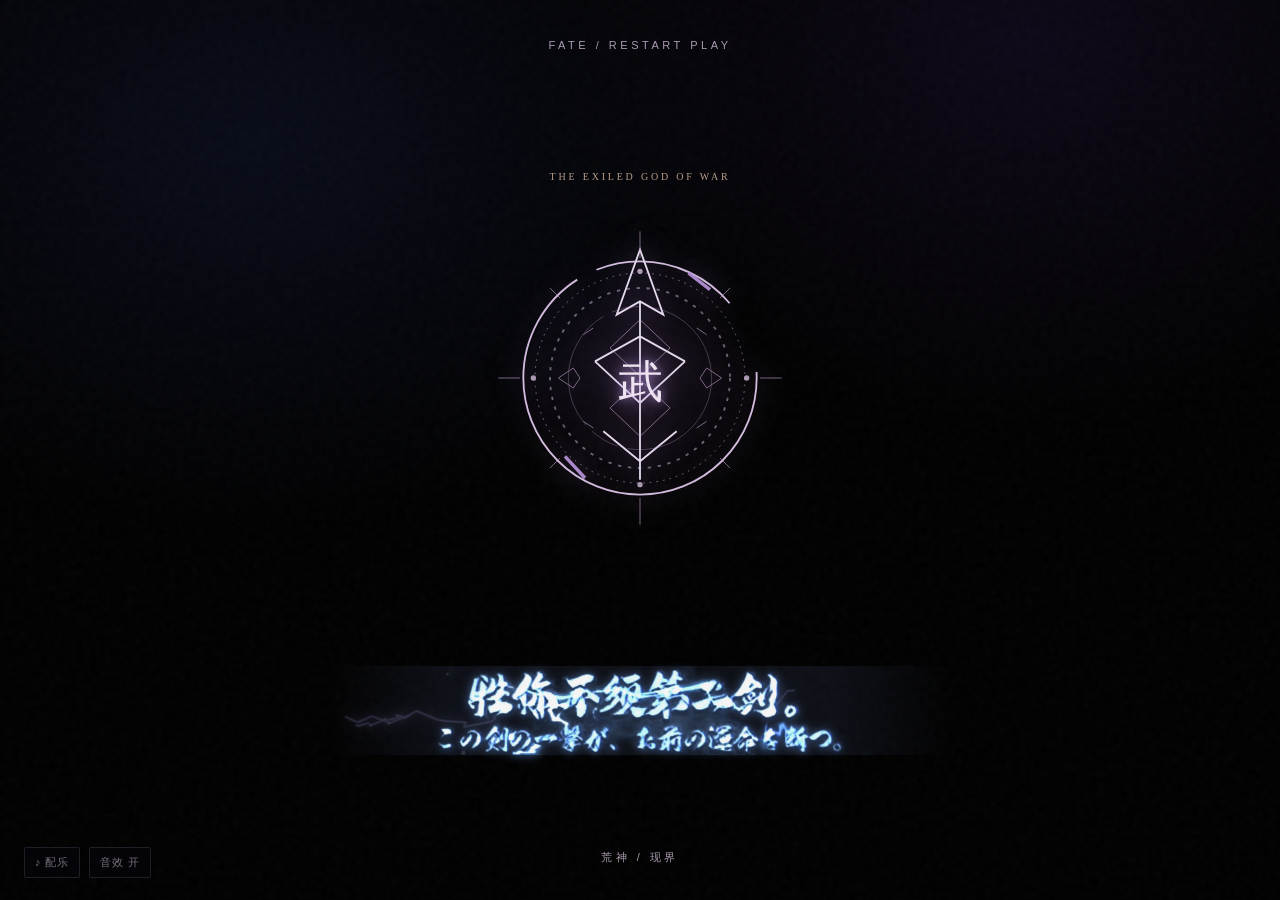
<file: index.html>
<!doctype html>
<html lang="zh-CN"><head><meta charset="utf-8"><meta name="viewport" content="width=device-width,initial-scale=1"><meta name="theme-color" content="#0c0911"><title>素盏鸣尊 · 武神</title>
<meta name="description" content="被众神逐出天上的荒神，将以人的姿态回应召唤。踏入雷火与神话交织的从者档案。">
<meta itemprop="name" content="素盏鸣尊 · 武神 | 从者档案">
<meta itemprop="description" content="被众神逐出天上的荒神，将以人的姿态回应召唤。踏入雷火与神话交织的从者档案。">
<meta itemprop="image" content="https://hyw800216-cmyk.github.io/susanoo-servant-archive/share-preview.jpg">
<meta property="og:type" content="website">
<meta property="og:site_name" content="Fate / Restart Play">
<meta property="og:title" content="素盏鸣尊 · 武神 | 从者档案">
<meta property="og:description" content="被众神逐出天上的荒神，将以人的姿态回应召唤。踏入雷火与神话交织的从者档案。">
<meta property="og:url" content="https://hyw800216-cmyk.github.io/susanoo-servant-archive/">
<meta property="og:image" content="https://hyw800216-cmyk.github.io/susanoo-servant-archive/share-preview.jpg">
<meta property="og:image:type" content="image/jpeg">
<meta property="og:image:width" content="1200">
<meta property="og:image:height" content="630">
<meta property="og:image:alt" content="紫色雷光中，持剑的武神与其背后的巨大神影">
<meta name="twitter:card" content="summary_large_image">
<meta name="twitter:title" content="素盏鸣尊 · 武神 | 从者档案">
<meta name="twitter:description" content="被众神逐出天上的荒神，将以人的姿态回应召唤。踏入雷火与神话交织的从者档案。">
<meta name="twitter:image" content="https://hyw800216-cmyk.github.io/susanoo-servant-archive/share-preview.jpg">
<link rel="stylesheet" href="style.css"><link rel="stylesheet" href="archive-theme.css"><link rel="stylesheet" href="burn.css"><link rel="stylesheet" href="myth-scenes.css"><link rel="stylesheet" href="skill-stage.css"><link rel="stylesheet" href="final-scene.css"></head>
<body class="opening">
<div class="music-control" aria-label="背景音乐控制">
  <audio id="soundtrack" preload="metadata" autoplay loop src="assets/shutsujin.aac"></audio>
  <input id="music-file" type="file" accept="audio/*,.mp3,.m4a,.ogg,.wav" hidden>
  <button id="music-toggle" type="button" aria-label="播放或暂停背景音乐" title="播放或暂停背景音乐">♪ <span id="music-state">配乐</span></button>
  <button id="music-choose" type="button" aria-label="选择出阵音频文件" title="选择《出阵》音频文件">选择音频</button>
  <button id="sfx-toggle" type="button" aria-pressed="true" aria-label="关闭音效" title="开关音效">音效 开</button><span id="music-status" class="sr-only" role="status" aria-live="polite"></span>
</div>
<div class="noise" aria-hidden="true"></div>
<section id="gate" class="gate" aria-label="开场"><video class="gate-vision" autoplay muted loop playsinline preload="metadata" aria-hidden="true"><source src="visual.mp4" type="video/mp4"></video><div class="storm" aria-hidden="true"><svg viewBox="0 0 1200 700" preserveAspectRatio="none"><path class="skybolt skybolt-a" d="M290 -20 L318 95 L282 129 L351 211 L322 244 L401 359 L375 410 L439 529 L416 585 L468 715 M318 95 L367 142 L362 180 M351 211 L408 234 L440 292"/><path class="skybolt skybolt-b" d="M938 -30 L890 79 L918 112 L858 191 L882 215 L808 325 L831 380 L768 488 L791 539 L731 715 M890 79 L836 116 L807 162 M858 191 L814 197 L783 234"/><path class="skybolt skybolt-extra x0" d="M120 -30 L145 112 L118 180 L179 290 L158 355 L220 500 L201 570 L245 735"/><path class="skybolt skybolt-extra x1" d="M445 -30 L468 87 L440 158 L492 240 L472 316 L535 445 L512 528 L552 710"/><path class="skybolt skybolt-extra x2" d="M600 -30 L581 95 L622 166 L580 249 L615 320 L560 430 L591 510 L550 710"/><path class="skybolt skybolt-extra x3" d="M785 -30 L749 110 L778 165 L735 253 L766 333 L708 452 L725 535 L689 710"/><path class="skybolt skybolt-extra x4" d="M1090 -20 L1062 96 L1087 160 L1035 252 L1064 325 L1008 440 L1028 520 L980 710"/><path class="skybolt skybolt-c" d="M42 30 L92 112 L71 141 L133 202 L118 234 L177 294"/></svg></div><div class="gate-border"></div><p class="eyebrow gate-top">FATE / RESTART PLAY</p><div class="gate-content"><button id="emblem-trigger" class="gate-emblem" type="button" aria-label="点击徽记，开启现界演出"><svg viewBox="0 0 180 180"><circle class="emblem-outer" cx="90" cy="90" r="70"/><circle class="emblem-inner" cx="90" cy="90" r="54"/><path class="emblem-spear" d="M90 13 L104 52 L90 44 L76 52 Z M90 44 L90 151 M63 80 L90 65 L117 80 M63 80 L90 105 L117 80 M68 122 L90 140 L112 122"/><path class="emblem-break" d="M119 27 L132 37 M45 137 L57 150"/><g class="emblem-filigree"><circle cx="90" cy="90" r="63"/><circle cx="90" cy="90" r="43"/><path d="M90 18 L90 2 M90 178 L90 162 M18 90 L5 90 M175 90 L162 90 M42 42 L36 36 M138 42 L144 36 M42 138 L36 144 M138 138 L144 144"/><path d="M41 90 L50 84 L54 90 L50 96 Z M139 90 L130 84 L126 90 L130 96 Z M90 55 L108 72 L90 89 L72 72 Z M90 91 L108 108 L90 125 L72 108 Z"/><path d="M56 64 L62 60 M124 60 L130 64 M56 116 L62 120 M124 120 L130 116"/></g><g class="emblem-jewels"><circle cx="90" cy="26" r="1.6"/><circle cx="90" cy="154" r="1.6"/><circle cx="26" cy="90" r="1.6"/><circle cx="154" cy="90" r="1.6"/></g></svg><span>武</span></button><p class="gate-kicker">THE EXILED GOD OF WAR</p><div class="quote-button"><canvas class="lightning" aria-hidden="true"></canvas><div class="quote-band" aria-hidden="true"></div><div class="quote-impact" aria-hidden="true"><div class="impact-glow"></div><svg viewBox="0 0 700 170" preserveAspectRatio="none"><path d="M350 85 L319 75 L307 60 L265 57 L245 39 L207 32 L188 18 M319 75 L288 88 L255 84 L233 99 L190 94 L158 111 M350 85 L379 71 L389 52 L425 49 L443 30 L487 25 L511 8 M379 71 L407 89 L440 84 L462 103 L505 99 L542 119 M346 82 L337 53 L326 40 L330 20 M355 86 L366 111 L358 127 L371 148"/><path d="M266 57 L256 72 L238 76 M425 49 L438 64 L458 67 M190 94 L174 84 L150 84 M505 99 L522 82 L547 78"/></svg></div><span class="letter-intro"><img class="quote-art" src="reference-sharp.png" alt="胜你不须第二剑。日文：この剣の一撃が、お前の運命を断つ。"></span></div><div class="gate-rule"></div><p class="hint">触碰徽记 · 开启演出</p></div><p class="gate-bottom">荒神 / 现界</p></section>
<div id="summon" class="summon" aria-hidden="true"><video id="storm-layer" class="storm-plate layer-video" muted playsinline loop preload="metadata" aria-hidden="true"><source src="storm-motion.mp4" type="video/mp4"></video><video id="god-layer" class="ghost-background layer-video" muted playsinline loop preload="metadata" aria-hidden="true"><source src="god-motion.webm" type="video/webm"></video><video id="ghost-video" class="separated-figure" hidden muted playsinline loop preload="metadata" aria-hidden="true"><source src="person-motion.webm" type="video/webm"></video><div class="apparition-smoke"></div><svg class="rising-flames" viewBox="0 0 1000 1000" preserveAspectRatio="none" aria-hidden="true"><defs><linearGradient id="flameColor" x1="0" y1="1" x2="0" y2="0"><stop stop-color="#180626"/><stop offset=".48" stop-color="#5b2084"/><stop offset=".8" stop-color="#ba78df" stop-opacity=".65"/><stop offset="1" stop-color="#d5b1eb" stop-opacity="0"/></linearGradient></defs><path d="M0 1000 L0 730 Q50 670 42 550 Q115 635 105 745 Q180 640 157 495 Q240 575 231 703 Q315 615 290 470 Q385 566 375 700 Q462 615 445 450 Q550 555 530 690 Q616 601 605 463 Q693 560 680 693 Q775 604 752 482 Q856 570 838 715 Q930 640 915 520 Q980 605 1000 710 L1000 1000 Z"/></svg><svg class="reveal-bolt" viewBox="0 0 1000 1000" preserveAspectRatio="none"><path d="M638 -60 L548 230 L615 272 L445 528 L512 554 L350 900 M548 230 L450 300 L406 434 M445 528 L345 574 L304 661"/></svg><div class="summon-flash"></div></div><section id="hero" class="hero" aria-label="武神现界" aria-hidden="true"><video id="visual" muted playsinline loop preload="metadata" poster="poster.jpg"><source src="visual.mp4" type="video/mp4"></video><div class="hero-shade"></div><div class="scene-storm" aria-hidden="true"><div class="scene-dim"></div><svg viewBox="0 0 1200 900" preserveAspectRatio="none"><path class="scene-bolt scene-bolt-a" d="M245 -30 L269 89 L244 133 L298 220 L269 265 L324 376 L296 430 L354 552 L336 624 L393 760 L367 950 M298 220 L351 273 L365 347 M324 376 L382 426 L400 487"/><path class="scene-bolt scene-bolt-b" d="M927 -20 L905 104 L938 152 L896 246 L919 282 L859 401 L888 451 L832 574 L848 619 L801 749 L820 950 M896 246 L851 295 L835 359 M859 401 L813 450 L793 528"/></svg></div><div class="topline"><span>FATE / RESTART PLAY</span><span>SUMMONED AS LANCER</span></div><div class="hero-side">神代 · 荒神 · 放逐者</div><div class="identity"><canvas class="identity-lightning" aria-hidden="true"></canvas><div class="crest" aria-hidden="true"><span>武</span></div><div class="identity-content"><p class="rank">SERVANT <i></i> CLASS</p><p class="class-name">LANCER</p><p class="war-god">武　神</p><h1>素盏鸣尊</h1><p class="roman">SUSANOO NO MIKOTO</p></div></div><button id="enter-archive" class="enter-archive" type="button"><span>开启典籍</span><small>ENTER ARCHIVE　↗</small></button><div class="hero-bottom"><span>THE GOD WHO FELL FROM HEAVEN</span><span>THE EXILED GOD OF WAR</span></div></section>
<div id="transition" class="transition" aria-hidden="true"><div class="flame"></div><div class="flame second"></div><span>神 火 焚 天</span></div>
<main id="archive" class="archive" aria-hidden="true"><header class="archive-top"><a href="#overview" class="brand">荒神 <span>/</span> SUSANOO</a><nav><a href="#overview">档案</a><a href="#skills">技能</a><a href="#treasures">宝具</a><a href="#bonds">羁绊</a></nav><button id="replay" class="replay">重播开场</button></header>
<section id="overview" class="intro container"><div class="intro-label">SERVANT ARCHIVE <span>·</span> LANCER</div><div class="intro-grid"><div class="intro-opening"><p class="red-label">THE EXILED GOD</p><h2>自高天原<br><em>坠入人间。</em></h2><p class="intro-text">被众神逐出天上的荒神，<br>将以人的姿态，再度回应召唤。</p><div class="seal">神</div></div><div class="profile"><div class="profile-top"><span>CLASS RECORD</span><span>人 / 混沌 · 恶</span></div><h3>素盏鸣尊</h3><p class="profile-en">SUSANOO NO MIKOTO</p><div class="facts"><div><span>职阶</span><b>Lancer</b></div><div><span>出典</span><b>《古事记》</b></div><div><span>地域</span><b>日本</b></div><div><span>身高 / 体重</span><b>182 cm / 65 kg</b></div></div><div class="wish"><small>圣杯之愿</small><p>去质问姐姐以及众神，为何要将自己驱逐出高天原。</p></div></div></div><div class="stats"><div><small>筋力</small><strong>A+</strong></div><div><small>耐久</small><strong>A+</strong></div><div><small>敏捷</small><strong>A+</strong></div><div><small>魔力</small><strong>A</strong></div><div><small>幸运</small><strong>C</strong></div><div><small>宝具</small><strong>A+</strong></div></div></section>
<section id="skills" class="section container"><div class="section-heading"><div><p class="red-label">THE DIVINE & THE PROFANE</p><h2>权能与技艺</h2></div><p>神籍可以被夺去，<br>铭刻于血肉的力量不会。</p></div><div class="section-caption">职阶技能 <span>CLASS SKILLS</span></div><div id="class-list" class="skill-list"></div><div class="section-caption innate">固有技能 <span>PERSONAL SKILLS</span></div><div id="personal-list" class="skill-list"></div></section>
<section id="treasures" class="section treasure-section"><div class="container"><div class="section-heading"><div><p class="red-label">NOBLE PHANTASM</p><h2>神话之刃</h2></div><p>斩神，阻鬼，诛蛇。<br>故事尚未抵达终点。</p></div><div id="treasure-list" class="skill-list"></div></div></section>
<section id="bonds" class="bond-section container"><div class="section-heading"><div><p class="red-label">RECORDS OF THE EXILED GOD</p><h2>荒神记事</h2></div><p>从高天，到人间。<br>故事仍在继续。</p></div><div id="bond-list" class="bond-list"></div></section><section class="final-entry container"><span>EPILOGUE / 终幕</span><h2>神话尚未抵达终点。</h2><button id="enter-final" type="button">走向终幕　↗</button></section><footer class="container footer"><div><p>神话记下了那条道路，</p><strong>而此刻，他仍在途中。</strong></div><div class="footer-meta">FATE / RESTART PLAY<br>FAN-MADE CHARACTER ARCHIVE<br><a class="credits-link" href="音效来源.txt">音效来源</a><br><button id="to-top">返回顶部</button></div></footer></main><script src="sound-effects.js"></script><script src="archive-data.js"></script><script src="burn.js"></script><script src="myth-scenes.js"></script><script src="skill-stage.js"></script><script src="final-scene.js"></script><script src="media-status.js"></script><script src="app.js"></script></body></html>
</file>
<file: style.css>
:root{color-scheme:dark;--ink:#eae5df;--dim:#a39aa9;--gold:#c8af84;--purple:#b38af2;--bg:#0c0a10}*{box-sizing:border-box}html{scroll-behavior:smooth}body{margin:0;background:var(--bg);color:var(--ink);font-family:'Noto Serif SC','Microsoft YaHei',serif;overflow-x:hidden}body.opening{overflow:hidden}button,a{font:inherit}button{color:inherit;cursor:pointer}button:focus-visible,a:focus-visible{outline:2px solid #d8baef;outline-offset:5px}.noise{position:fixed;inset:0;pointer-events:none;z-index:30;opacity:.09;background-image:url('data:image/svg+xml,%3Csvg viewBox="0 0 180 180" xmlns="http://www.w3.org/2000/svg"%3E%3Cfilter id="n"%3E%3CfeTurbulence type="fractalNoise" baseFrequency=".7" numOctaves="3" stitchTiles="stitch"/%3E%3C/filter%3E%3Crect width="100%25" height="100%25" filter="url(%23n)" opacity=".36"/%3E%3C/svg%3E')}.gate{height:100svh;background:radial-gradient(ellipse at 50% 55%,#21122e 0,#0d0812 29%,#030304 68%);position:fixed;inset:0;z-index:20;display:grid;place-items:center;transition:opacity 1.1s,visibility 1.1s}.gate.hide{opacity:0;visibility:hidden;pointer-events:none}.gate-border{position:absolute;inset:24px;border:1px solid #8f80a022}.gate-top,.gate-bottom{position:absolute;letter-spacing:.32em;font:11px sans-serif;color:#a99ab0}.gate-top{top:34px}.gate-bottom{bottom:32px}.gate-content{text-align:center}.gate-kicker,.red-label{font:11px sans-serif;letter-spacing:.3em;color:#ab8b72}.quote-button{border:0;background:transparent;position:relative;padding:30px 42px;margin:25px 0;color:#f3eff6;text-shadow:0 0 18px #9d71c2;letter-spacing:.22em}.quote{font-size:clamp(24px,4vw,49px);font-weight:700}.quote-mark{font-size:36px;color:#bca4cc;position:absolute;top:0;left:10px}.quote-mark.end{top:auto;left:auto;right:4px;bottom:2px}.bolt{position:absolute;inset:13% 0;border:1px solid #d9c2ff33;border-radius:50%;transform:rotate(-7deg);box-shadow:0 0 16px #b871ff30;animation:pulse 3.2s ease-in-out infinite}.bolt-two{transform:rotate(10deg);inset:7% 4%;animation-delay:1s}@keyframes pulse{50%{opacity:.25;box-shadow:0 0 35px #b479ff80}}.gate-rule{height:1px;width:42px;background:var(--gold);margin:auto}.hint{font:11px sans-serif;letter-spacing:.24em;color:#988c9a;margin-top:20px}.hero{height:100svh;position:relative;overflow:hidden;background:#0b0712}.hero video{width:100%;height:100%;object-fit:cover;object-position:50% center}.hero-shade{position:absolute;inset:0;background:linear-gradient(90deg,#07060a82,transparent 30%),linear-gradient(0deg,#070609b8,transparent 38%),linear-gradient(270deg,#09050d42,transparent 42%)}.topline,.hero-bottom{position:absolute;left:4%;right:4%;display:flex;justify-content:space-between;font:10px sans-serif;letter-spacing:.24em;color:#e1d7e4a8}.topline{top:34px}.hero-bottom{bottom:32px}.hero-side{position:absolute;left:4%;top:45%;writing-mode:vertical-rl;letter-spacing:.4em;font-size:12px;color:#e9dfe0a0}.identity{position:absolute;right:5%;bottom:10%;width:min(480px,42vw);display:flex;align-items:center;justify-content:flex-end;isolation:isolate;opacity:0;transform:translateY(18px);transition:opacity 1.8s .6s,transform 1.8s .6s}.hero.awake .identity{opacity:1;transform:none}.identity:before{content:'';position:absolute;z-index:-1;inset:-35px -35px -35px -100px;background:radial-gradient(ellipse at 75% 55%,#09060deb 0,#0b0711c7 42%,transparent 75%);filter:blur(8px)}.crest{width:103px;height:103px;flex:none;border:1px solid #d0bd944f;border-radius:50%;display:grid;place-items:center;color:#e1cfb5a0;position:relative;margin-right:24px}.crest:before,.crest:after{content:'';position:absolute;border:1px solid #cab18a42;inset:7px;transform:rotate(45deg)}.crest:after{inset:17px;transform:rotate(0)}.crest span{font-size:28px}.identity-content{text-align:right}.rank{font:10px sans-serif;letter-spacing:.27em;color:#ddd0c6}.rank i{display:inline-block;width:25px;height:1px;vertical-align:middle;background:#c7ac86}.war-god{font-size:13px;letter-spacing:.7em;color:#cbb28f;margin:24px 0 5px}.identity h1{font-size:clamp(38px,4.5vw,70px);letter-spacing:.18em;white-space:nowrap;margin:0 -0.18em 0 0;color:#f3edf0;text-shadow:0 3px 20px #000,0 0 20px #8e6ea0}.roman{font:10px sans-serif;letter-spacing:.35em;color:#d1bb9e}.enter{margin-top:20px;background:#c0a78011;border:1px solid #c7ae8577;padding:12px 18px;letter-spacing:.2em;font-size:14px;transition:.3s}.enter:hover{background:#bca57a33;border-color:#e4d3b0}.enter span{font:9px sans-serif;letter-spacing:.14em;color:#bdaea1;margin-left:14px}.transition{position:fixed;z-index:25;inset:0;visibility:hidden;pointer-events:none;display:grid;place-items:center;background:#0b0710;opacity:0;transition:opacity .6s}.transition.active{visibility:visible;opacity:1}.transition span{letter-spacing:1em;color:#d4b9d7;opacity:.75;font-size:20px}.flame{position:absolute;inset:-100%;background:radial-gradient(ellipse,#712caf55,transparent 48%);animation:flames 3s linear infinite}.flame.second{animation-direction:reverse;filter:blur(30px)}@keyframes flames{to{transform:rotate(360deg)}}.archive{display:none;background:radial-gradient(ellipse at 84% 11%,#21152a 0,transparent 25%),#0d0b10}.archive.visible{display:block}.archive-top{height:80px;padding:0 5%;display:flex;align-items:center;gap:40px;border-bottom:1px solid #ffffff13}.brand{font-size:14px;letter-spacing:.12em;text-decoration:none;color:#eee8e4}.brand span{color:#a68a70}.archive-top nav{margin-left:auto;display:flex;gap:32px}.archive-top a{color:#bdb2bc;text-decoration:none;font-size:13px}.replay,.footer button{border:0;background:none;font-size:12px;letter-spacing:.1em;color:#a992b7}.container{width:min(1140px,88%);margin:auto}.intro{padding:100px 0 70px}.intro-label{font:11px sans-serif;letter-spacing:.23em;color:#b5a1b3;border-bottom:1px solid #ffffff20;padding-bottom:22px}.intro-label span{color:#a28564}.intro-grid{display:grid;grid-template-columns:1fr .8fr;gap:10%;padding:80px 0 70px}.intro h2,.section-heading h2{font-size:clamp(36px,5vw,64px);letter-spacing:.1em;font-weight:500;line-height:1.4;margin:25px 0}.intro h2 em{font-style:normal;color:#c6ae92}.intro-text{font-size:15px;line-height:2.3;color:#b0a5ad}.seal{width:56px;height:56px;border:1px solid #806c5c;display:grid;place-items:center;color:#bba084;margin-top:30px;transform:rotate(45deg)}.seal::first-letter{transform:rotate(-45deg)}.profile{border-top:1px solid #bca5828c;padding:24px 0}.profile-top{display:flex;justify-content:space-between;font:10px sans-serif;letter-spacing:.15em;color:#a59aa6}.profile h3{font-size:35px;letter-spacing:.18em;font-weight:500;margin:35px 0 8px}.profile-en{font:10px sans-serif;letter-spacing:.22em;color:#9e8e9f}.facts{display:grid;grid-template-columns:1fr 1fr;gap:20px;margin:40px 0}.facts div{border-bottom:1px solid #ffffff1c;padding-bottom:12px;display:flex;flex-direction:column;gap:8px}.facts span,.wish small{color:#978b96;font-size:12px}.facts b{font-size:15px;font-weight:400}.wish{border-left:2px solid #9c735c;padding-left:18px}.wish p{font-size:14px;line-height:1.9;color:#d3c9c7}.stats{display:grid;grid-template-columns:repeat(6,1fr);border-top:1px solid #ffffff22;border-bottom:1px solid #ffffff22}.stats div{padding:25px 12px;text-align:center;border-right:1px solid #ffffff16}.stats div:last-child{border:0}.stats small{display:block;color:#a6979f;font-size:12px}.stats strong{display:block;font:30px Georgia,serif;color:#e4d5c6;margin-top:8px}.section{padding:110px 0}.section-heading{display:flex;justify-content:space-between;align-items:end;margin-bottom:65px}.section-heading h2{font-size:clamp(34px,4vw,52px);margin:15px 0}.section-heading>p{color:#a99ba7;font-size:14px;line-height:2;text-align:right}.section-caption{font-size:18px;letter-spacing:.18em;padding-bottom:20px;border-bottom:1px solid #ab968380}.section-caption span{font:10px sans-serif;letter-spacing:.2em;color:#968999;margin-left:18px}.innate{margin-top:70px}.skill{border-bottom:1px solid #ffffff20}.skill summary{cursor:pointer;list-style:none;padding:25px 0;display:flex;align-items:center;justify-content:space-between;gap:20px}.skill summary::-webkit-details-marker{display:none}.skill-title{font-size:20px;letter-spacing:.12em}.skill-rank{color:#c9af90;font:22px Georgia,serif;margin-left:20px}.skill-toggle{font:25px Georgia;color:#a790a5}.skill[open] .skill-toggle{transform:rotate(45deg)}.skill-inner{display:grid;grid-template-columns:1fr 1.5fr;gap:9%;padding:10px 0 48px}.epigraph{white-space:pre-line;color:#bea8bd;line-height:2;font-size:14px;border-left:1px solid #a28a71;padding-left:20px}.prose{white-space:pre-line;font-size:16px;line-height:2.1;letter-spacing:.035em;color:#d4ccd0}.treasure-section{background:linear-gradient(135deg,#17111d,#0f0c12 65%);border-top:1px solid #ffffff10}.footer{padding:90px 0;display:flex;justify-content:space-between;align-items:end}.footer p{color:#a99aab;font-size:14px}.footer strong{font-size:25px;font-weight:400;letter-spacing:.15em}.footer-meta{text-align:right;font:10px/2.2 sans-serif;letter-spacing:.15em;color:#817684}.footer button{padding:10px 0}@media(max-width:700px){.gate-border{inset:12px}.quote-button{padding:25px 22px;letter-spacing:.1em}.identity{width:92%;right:4%;bottom:9%;justify-content:flex-end}.identity:before{inset:-35px -25px -25px -80px}.crest{width:65px;height:65px;margin-right:15px}.crest span{font-size:19px}.identity h1{font-size:clamp(32px,9vw,48px)}.war-god{margin-top:12px}.hero video{object-position:51% center}.topline,.hero-bottom{font-size:9px}.hero-side{display:none}.intro{padding-top:65px}.intro-grid{grid-template-columns:1fr;padding:45px 0;gap:45px}.stats{grid-template-columns:repeat(3,1fr)}.stats div:nth-child(-n+3){border-bottom:1px solid #ffffff16}.section{padding:75px 0}.section-heading{display:block;margin-bottom:45px}.section-heading>p{text-align:left}.skill-inner{grid-template-columns:1fr;gap:25px}.skill-title{font-size:18px}.archive-top{gap:15px;padding:0 6%;height:70px}.archive-top nav{gap:16px}.replay{font-size:11px}.footer{gap:35px;display:block}.footer-meta{text-align:left;margin-top:35px}.footer strong{font-size:20px}}@media(prefers-reduced-motion:reduce){*,*:before,*:after{animation-duration:.01ms!important;transition-duration:.01ms!important;scroll-behavior:auto!important}}
/* Opening: a single line in darkness, animated with living arcs. */
.gate{background:#000}.gate-border,.gate-top,.gate-bottom,.gate-kicker,.gate-rule,.hint,.quote-mark{display:none}.gate-content{width:min(94vw,1050px)}.quote-button{display:inline-grid;place-items:center;width:100%;min-height:220px;margin:0;padding:55px 24px;isolation:isolate;letter-spacing:.08em;overflow:visible}.quote-button .quote{position:relative;z-index:2;font-family:'STXingkai','华文行楷','STKaiti','楷体',serif;font-weight:700;font-size:clamp(40px,6vw,78px);font-style:italic;letter-spacing:.12em;color:#eaf5ff;-webkit-text-stroke:.4px #a5c8ff;text-shadow:0 2px 0 #3055a3,0 4px 2px #080c24,0 0 6px #d6efff,0 0 18px #5779fe,0 0 42px #6151e7;filter:drop-shadow(2px 4px 2px #0b0b22);animation:quoteFlicker 7s infinite}.lightning{position:absolute;z-index:3;inset:0;width:100%;height:100%;pointer-events:none;mix-blend-mode:screen}.quote-button:before{content:'';position:absolute;z-index:0;left:8%;right:8%;height:70%;background:radial-gradient(ellipse,rgba(70,99,240,.16),transparent 66%);filter:blur(16px);animation:glowPulse 3s infinite}.quote-button:hover .quote{filter:brightness(1.24) drop-shadow(0 0 9px #759fff)}@keyframes glowPulse{50%{opacity:.35;transform:scale(.88)}}@keyframes quoteFlicker{0%,91%,95%,100%{opacity:1}92%{opacity:.78}93%{opacity:1}94%{opacity:.87}}
/* The name materialises from a small flash and settles into the artwork. */
.identity{transition:none;opacity:0;transform:translateY(10px)}.hero.awake .identity{animation:identityReveal 1.65s .65s both}.identity-lightning{position:absolute;inset:-30px;z-index:4;width:calc(100% + 60px);height:calc(100% + 60px);pointer-events:none;mix-blend-mode:screen}.identity h1{font-family:'STXingkai','华文行楷','STKaiti','楷体',serif;font-weight:700;font-size:clamp(48px,5.4vw,82px);font-style:italic;letter-spacing:.11em;background:linear-gradient(170deg,#fff 13%,#f2e6e2 32%,#bca9c8 52%,#f2d7aa 70%,#9881ad);background-clip:text;-webkit-background-clip:text;color:transparent;-webkit-text-stroke:.4px #e8dafa;text-shadow:0 3px 5px #0008;filter:drop-shadow(0 0 9px #b175e488)}.identity:after{content:'';position:absolute;z-index:-1;right:3%;bottom:14%;width:90%;height:1px;background:linear-gradient(90deg,transparent,#e2c8c8,#b55cff,transparent);box-shadow:0 0 12px #a475ff;animation:lineGlow 3.6s ease-in-out infinite}.crest{box-shadow:0 0 20px #b26cff22,inset 0 0 12px #bb85ff18;animation:crestGlow 4s ease-in-out infinite}.hero-bottom{display:none}@keyframes identityReveal{0%{opacity:0;transform:translateY(13px);filter:brightness(3) blur(8px)}25%{opacity:1;filter:brightness(2) blur(1px)}40%{opacity:.55;filter:brightness(1.2)}100%{opacity:1;transform:translateY(0);filter:brightness(1) blur(0)}}@keyframes lineGlow{50%{opacity:.35;transform:scaleX(.8)}}@keyframes crestGlow{50%{box-shadow:0 0 32px #b26cff77,inset 0 0 14px #bb85ff40}}@media(max-width:700px){.quote-button{min-height:180px;padding:40px 12px}.quote-button .quote{font-size:clamp(32px,8vw,55px);letter-spacing:.06em}.identity h1{font-size:clamp(43px,11vw,65px)}}
/* Distant lightning over the opening without distracting from the line. */
.storm{position:absolute;inset:0;pointer-events:none;overflow:hidden;background:radial-gradient(ellipse at 20% 16%,#0c1024 0,transparent 36%),radial-gradient(ellipse at 80% 5%,#130b22 0,transparent 32%),#000}.storm:after{content:'';position:absolute;inset:0;background:radial-gradient(ellipse at 27% 18%,#a7c7ff55,transparent 45%);opacity:0;animation:skyFlash 9s infinite}.storm svg{width:100%;height:100%;overflow:visible}.skybolt{fill:none;stroke:#c2d9ff;stroke-width:2;stroke-linejoin:round;filter:drop-shadow(0 0 4px #8c9aff) drop-shadow(0 0 14px #7650ff);opacity:0}.skybolt-a{animation:skyA 9s infinite}.skybolt-b{animation:skyB 11s 3s infinite}.skybolt-c{animation:skyB 13s 7s infinite}@keyframes skyA{0%,29%,32%,34%,100%{opacity:0}29.5%{opacity:.55}30%{opacity:.08}30.5%{opacity:.7}31%{opacity:.06}31.4%{opacity:.4}}@keyframes skyB{0%,42%,45%,100%{opacity:0}42.2%{opacity:.55}42.7%{opacity:.06}43.1%{opacity:.48}43.5%{opacity:.03}}@keyframes skyFlash{0%,29%,32%,100%{opacity:0}29.5%{opacity:.3}30.5%{opacity:.4}31%{opacity:.02}31.4%{opacity:.2}}
.gate-content{position:relative;z-index:2}.quote-button .quote{font-family:'STXingkai','华文行楷','FZShuTi','方正舒体','STKaiti','楷体',serif;letter-spacing:-.035em;white-space:nowrap;transform:skew(-8deg) rotate(-2deg);font-size:clamp(42px,6.8vw,86px);-webkit-text-stroke:.7px #e8f5ff;text-shadow:2px 2px 0 #557bc1,4px 5px 1px #11152c,0 0 8px #e7f3ff,0 0 23px #536de9,0 0 45px #6f50c0}.quote span{display:inline-block}.quote span:nth-child(2n){transform:translateY(-3px) rotate(3deg)}.quote span:nth-child(3n){transform:translateY(3px) rotate(-4deg) scale(1.08)}.quote span:last-child{font-family:serif;font-size:.66em}.quote-button .lightning{filter:brightness(1.2)}
/* One prelude masks a portion of the supplied picture; the full video follows. */
.summon{position:fixed;z-index:18;inset:0;background:#010105;pointer-events:none;opacity:0;visibility:hidden;overflow:hidden}.summon.playing{visibility:visible;opacity:1;animation:summonEnd 4.6s both}.apparition{position:absolute;inset:0;background-image:linear-gradient(#07030b90,#030208bd),url('poster.jpg');background-size:cover;background-position:center;mask-image:radial-gradient(ellipse 37% 48% at 63% 32%,#000 18%,transparent 100%);-webkit-mask-image:radial-gradient(ellipse 37% 48% at 63% 32%,#000 18%,transparent 100%);filter:grayscale(.35) contrast(1.3) brightness(.75);opacity:0;transform:scale(1.06);animation:apparitionRise 3.3s ease-out both}.apparition-smoke{position:absolute;inset:0;background:radial-gradient(ellipse at 60% 31%,#8871c32c,transparent 33%);opacity:0;animation:apparitionRise 3.3s ease-out both}.reveal-bolt{position:absolute;inset:-10%;width:120%;height:120%;opacity:0;fill:none;stroke:#f2faff;stroke-width:3;stroke-linecap:round;stroke-linejoin:round;filter:drop-shadow(0 0 8px #d7ecff) drop-shadow(0 0 24px #9e7dff);animation:revealStrike 4.6s both}.summon-flash{position:absolute;inset:0;background:#e4e5ff;opacity:0;animation:summonFlash 4.6s both}@keyframes apparitionRise{0%,15%{opacity:0;transform:scale(1.06)}75%,100%{opacity:1;transform:scale(1)}}@keyframes revealStrike{0%,57%,68%,100%{opacity:0}59%{opacity:1}61%{opacity:.12}62%{opacity:.9}65%{opacity:.15}}@keyframes summonFlash{0%,57%,66%,100%{opacity:0}59%{opacity:.82}60%{opacity:.13}62%{opacity:.65}65%{opacity:.03}}@keyframes summonEnd{0%,65%{opacity:1;visibility:visible}80%{opacity:0;visibility:visible}100%{opacity:0;visibility:hidden}}.hero.awake .identity{animation-delay:.8s}@media(max-width:700px){.quote-button .quote{font-size:clamp(36px,8.3vw,55px);letter-spacing:-.06em}.apparition{-webkit-mask-image:radial-gradient(ellipse 50% 43% at 65% 34%,#000 18%,transparent 100%);mask-image:radial-gradient(ellipse 50% 43% at 65% 34%,#000 18%,transparent 100%)}}
/* A storm overhead, not electricity emitted from the text. */
.quote-button .lightning,.identity-lightning{display:none}.quote-button:hover .quote,.quote-button:focus-visible .quote{filter:drop-shadow(2px 4px 2px #0b0b22);brightness:1}.quote-button:before{opacity:.55}.quote-button .quote{animation:none;filter:drop-shadow(2px 4px 2px #0b0b22)}
.storm:after{background:#a9b1e4;mix-blend-mode:screen;animation:blackoutSky 12s steps(1,end) infinite}.skybolt-a{animation:fallA 12s steps(1,end) infinite}.skybolt-b{animation:fallB 12s steps(1,end) infinite}.skybolt-c{display:none}
@keyframes fallA{0%,20%,20.3%,20.9%,21.15%,100%{opacity:0}20.1%{opacity:.68}20.5%{opacity:.23}21%{opacity:.5}}@keyframes fallB{0%,64%,64.3%,65%,65.3%,100%{opacity:0}64.1%{opacity:.5}64.6%{opacity:.22}65.1%{opacity:.4}}@keyframes blackoutSky{0%,20%,20.35%,20.85%,21.2%,64%,64.3%,65.3%,100%{opacity:0}20.1%{opacity:.1}20.5%{opacity:.03}21%{opacity:.08}64.1%{opacity:.07}64.6%{opacity:.03}65.1%{opacity:.07}}
/* The ghost is the actual video, masked in its upper area while the lower area stays dark. */
.gate.hide{transition:opacity .28s,visibility .28s}.summon.playing{animation:summonEndV2 3.4s both}.apparition{width:100%;height:100%;object-fit:cover;object-position:50% center;inset:0;background:none;mask-image:linear-gradient(to bottom,#000 0%,#000 34%,rgba(0,0,0,.85) 45%,transparent 71%);-webkit-mask-image:linear-gradient(to bottom,#000 0%,#000 34%,rgba(0,0,0,.85) 45%,transparent 71%);filter:grayscale(.18) saturate(.85) brightness(.83);animation:ghostRevealV2 3.4s both;transform:none}.apparition-smoke{animation:ghostGlowV2 3.4s both}.reveal-bolt{animation:revealStrikeV2 3.4s steps(1,end) both}.summon-flash{animation:summonFlashV2 3.4s steps(1,end) both}
@keyframes ghostRevealV2{0%{opacity:0}9%{opacity:.3}24%,55%{opacity:.95}67%,100%{opacity:1}}@keyframes ghostGlowV2{0%{opacity:0}24%,55%{opacity:.75}75%,100%{opacity:0}}@keyframes revealStrikeV2{0%,55%,60%,62%,67%,100%{opacity:0}56%{opacity:1}60.2%{opacity:.9}63%{opacity:.6}}@keyframes summonFlashV2{0%,55%,57%,60%,62%,65%,100%{opacity:0}56%{opacity:.72}60.2%{opacity:.48}63%{opacity:.24}}@keyframes summonEndV2{0%,60%{opacity:1;visibility:visible}78%{opacity:0;visibility:visible}100%{opacity:0;visibility:hidden}}
/* Unpredictable dimming and overhead strokes continue over the animated portrait. */
.scene-storm{position:absolute;inset:0;pointer-events:none;z-index:2;overflow:hidden}.scene-storm svg{width:100%;height:100%}.scene-bolt{fill:none;stroke:#e0e5ff;stroke-width:2;stroke-linecap:round;stroke-linejoin:round;filter:drop-shadow(0 0 6px #b8b9ff) drop-shadow(0 0 20px #8055e5);opacity:0}.scene-bolt-a{animation:sceneA 15s 2s steps(1,end) infinite}.scene-bolt-b{animation:sceneB 15s 2s steps(1,end) infinite}.scene-dim{position:absolute;inset:0;background:#030209;opacity:0;animation:sceneDim 15s 2s steps(1,end) infinite}.scene-storm:after{content:'';position:absolute;inset:0;background:#d3c8ff;opacity:0;mix-blend-mode:screen;animation:sceneFlash 15s 2s steps(1,end) infinite}
@keyframes sceneA{0%,14%,14.3%,14.9%,15.2%,100%{opacity:0}14.1%{opacity:.8}14.5%{opacity:.2}15%{opacity:.6}}@keyframes sceneB{0%,58%,58.3%,59%,59.3%,100%{opacity:0}58.1%{opacity:.65}58.6%{opacity:.2}59.1%{opacity:.5}}@keyframes sceneDim{0%,13.8%,15.4%,57.8%,59.5%,100%{opacity:0}13.9%,14.3%,14.8%,15.2%{opacity:.63}14.1%,14.5%,15%{opacity:.12}58%,58.3%,59%,59.3%{opacity:.62}58.1%,58.6%,59.1%{opacity:.1}}@keyframes sceneFlash{0%,14%,14.3%,14.9%,15.2%,58%,58.3%,59%,59.3%,100%{opacity:0}14.1%{opacity:.13}14.5%{opacity:.04}15%{opacity:.1}58.1%{opacity:.1}58.6%{opacity:.04}59.1%{opacity:.08}}
/* The opening seal floats between dark storm and the lowered inscription. */
.gate-vision{position:absolute;inset:0;width:100%;height:100%;object-fit:cover;object-position:50% center;filter:grayscale(.32) saturate(.75) brightness(.33);opacity:0;pointer-events:none;animation:visionPulse 12s steps(1,end) infinite}.storm{background:radial-gradient(ellipse at 20% 16%,#0c1024aa 0,transparent 36%),radial-gradient(ellipse at 80% 5%,#130b22aa 0,transparent 32%),#000b}.storm:after{animation:stormSurge 12s steps(1,end) infinite}.skybolt-a{stroke-width:2.3;transform-origin:24% 0;animation:fallSurgeA 12s steps(1,end) infinite}.skybolt-b{stroke-width:2.3;transform-origin:76% 0;animation:fallSurgeB 12s steps(1,end) infinite}.gate-content{position:relative;width:min(95vw,1000px);height:100%;display:flex;flex-direction:column;align-items:center;justify-content:flex-end;padding-bottom:13vh}.gate-emblem{position:absolute;left:50%;top:43%;width:clamp(112px,15vw,188px);aspect-ratio:1;transform:translate(-50%,-50%);display:grid;place-items:center;filter:drop-shadow(0 0 15px #9a74df);animation:sealFloat 6s ease-in-out infinite}.gate-emblem svg{position:absolute;inset:0;width:100%;height:100%;fill:none;stroke:#d2bbde;stroke-width:1.1}.gate-emblem .emblem-outer{stroke-dasharray:290 13 88 45;transform-origin:center;animation:sealTurn 35s linear infinite}.gate-emblem .emblem-inner{opacity:.5;stroke-dasharray:2 4}.gate-emblem .emblem-spear{stroke:#e4d8ed;stroke-width:1.1}.gate-emblem .emblem-break{stroke:#ab87cc;stroke-width:2}.gate-emblem span{font-family:'STKaiti','楷体',serif;font-size:35px;color:#eee4f1;text-shadow:0 0 15px #b88cf4;transform:translateY(4px)}.quote-button{width:min(86vw,690px);min-height:160px;padding:35px 16px}.quote-button .quote{font-size:clamp(30px,4.3vw,56px);letter-spacing:-.03em}.quote-button .lightning{display:block;opacity:.7}.quote-button:before{opacity:.32}.quote-button:hover .quote,.quote-button:focus-visible .quote{filter:drop-shadow(2px 4px 2px #0b0b22)}
@keyframes sealFloat{0%,100%{transform:translate(-50%,-50%) translateY(0)}50%{transform:translate(-50%,-50%) translateY(-11px)}}@keyframes sealTurn{to{transform:rotate(360deg)}}
@keyframes fallSurgeA{0%,20%,20.3%,20.9%,21.2%,100%{opacity:0;transform:scale(1)}20.1%{opacity:.5;transform:scale(1)}20.5%{opacity:.2;transform:scale(1)}21%{opacity:.95;transform:scale(1.32)}}@keyframes fallSurgeB{0%,64%,64.3%,65%,65.3%,100%{opacity:0;transform:scale(1)}64.1%{opacity:.42;transform:scale(1)}64.6%{opacity:.2;transform:scale(1)}65.1%{opacity:.9;transform:scale(1.34)}}@keyframes stormSurge{0%,20%,20.35%,20.85%,21.2%,64%,64.3%,65.3%,100%{opacity:0}20.1%{opacity:.1}20.5%{opacity:.025}21%{opacity:.18}64.1%{opacity:.07}64.6%{opacity:.02}65.1%{opacity:.16}}@keyframes visionPulse{0%,20%,20.35%,20.85%,21.2%,64%,64.3%,65.3%,100%{opacity:0}20.1%{opacity:.18}20.5%{opacity:.08}21%{opacity:.52}64.1%{opacity:.14}64.6%{opacity:.06}65.1%{opacity:.48}}
@media(max-width:700px){.gate-content{padding-bottom:16vh}.gate-emblem{top:39%;width:126px}.quote-button{width:92vw;min-height:145px}.quote-button .quote{font-size:clamp(30px,8vw,44px)}}
/* The seal is the only control; the inscription rests lightly below it. */
.gate-emblem{background:none;border:0;padding:0;cursor:pointer;transition:filter .3s}.gate-emblem:hover{filter:drop-shadow(0 0 20px #ae8ad0)}.gate-emblem:focus-visible{outline:1px solid #c6b0d9;outline-offset:9px;border-radius:50%}.quote-button{display:flex;flex-direction:column;justify-content:center;gap:0;cursor:default;min-height:150px;padding:20px 12px}.quote-button .quote{font-size:clamp(29px,3.8vw,50px);font-weight:400;-webkit-text-stroke:.25px #8fa8c7;color:#c5d1e2;text-shadow:1px 2px 0 #304262,2px 3px 2px #080913,0 0 5px #667db1,0 0 13px #504a8a;filter:none;letter-spacing:.01em;transform:skew(-5deg) rotate(-1deg)}.quote span:nth-child(2n){transform:translateY(-2px) rotate(2deg)}.quote span:nth-child(3n){transform:translateY(1px) rotate(-2deg) scale(1.03)}.quote-ja{position:relative;z-index:2;font-family:'STXingkai','华文行楷','Yu Mincho','游明朝',serif;font-size:clamp(13px,1.4vw,18px);font-style:italic;letter-spacing:.12em;color:#9cadcb;text-shadow:0 1px 2px #05060e,0 0 7px #657daf;margin-top:4px}.quote-button .lightning{opacity:.35;z-index:1}.quote-button:before{opacity:.18}
.skybolt-extra{opacity:0;stroke:#d3ddff;stroke-width:1.8;animation:stormMany 12s steps(1,end) infinite}.skybolt-extra.x1,.skybolt-extra.x3{animation-delay:.04s}.skybolt-extra.x2{animation-delay:.08s}.skybolt-extra.x4{animation-delay:.12s}@keyframes stormMany{0%,20.85%,21.2%,64.9%,65.35%,100%{opacity:0}21%,65.1%{opacity:.8}21.08%,65.2%{opacity:.12}21.14%,65.27%{opacity:.55}}
@media(max-width:700px){.quote-button .quote{font-size:clamp(29px,7.5vw,41px)}.quote-ja{font-size:13px;letter-spacing:.06em}}
.quote-button .quote-art{position:relative;z-index:2;width:min(520px,84vw);height:auto;object-fit:contain;opacity:.8;filter:drop-shadow(0 1px 3px #183568) drop-shadow(0 0 6px #536eb466)}.quote-button .lightning{opacity:.3}.quote-button{min-height:145px}.quote-button:before{opacity:.15}@media(max-width:700px){.quote-button .quote-art{width:min(480px,88vw)}}
/* A flash draws the lettering into view; residual highlights flicker afterwards. */
.letter-intro{position:relative;z-index:2;display:block;line-height:0;opacity:0;clip-path:inset(0 100% 0 0);animation:letterReveal 1s .75s ease-out forwards}.quote-button .quote-art{animation:letterAfterglow 6s 1.75s steps(1,end) infinite}.quote-entry-strike{position:absolute;z-index:3;left:2%;top:13%;width:96%;height:68%;pointer-events:none;overflow:visible;opacity:0;animation:letterStrike 1.15s .12s steps(1,end) forwards}.quote-entry-strike path{fill:none;stroke:#e9f8ff;stroke-width:2.3;stroke-linecap:round;stroke-linejoin:round;filter:drop-shadow(0 0 4px #e6f3ff) drop-shadow(0 0 12px #6b9fff)}@keyframes letterStrike{0%,18%,31%,48%,100%{opacity:0}13%{opacity:1}22%{opacity:.3}25%{opacity:.9}38%{opacity:.45}}@keyframes letterReveal{0%{opacity:0;clip-path:inset(0 100% 0 0);filter:brightness(2)}20%{opacity:1}80%{clip-path:inset(0 0 0 0);filter:brightness(1.2)}100%{opacity:1;clip-path:inset(0 0 0 0);filter:brightness(1)}}@keyframes letterAfterglow{0%,2%,4%,6%,35%,37%,39%,100%{opacity:.77;filter:drop-shadow(0 1px 3px #183568) drop-shadow(0 0 6px #536eb466)}2.3%,4.3%,36%,38%{opacity:.94;filter:drop-shadow(0 1px 3px #294a87) drop-shadow(0 0 11px #9dc7ff99)}3%,36.5%{opacity:.62;filter:drop-shadow(0 0 3px #334d7b)}}
/* Reference timing: a dark bar, then a centred electric impact and simultaneous lettering. */
.quote-button{isolation:isolate}.quote-band{position:absolute;z-index:0;top:19%;height:62%;left:5%;right:5%;background:linear-gradient(90deg,transparent,#121621a8 19%,#10131bbd 50%,#121621a8 81%,transparent);opacity:0;animation:bandAppear .15s .3s forwards}.quote-impact{position:absolute;z-index:3;inset:4% 0;pointer-events:none;opacity:0;animation:impactFlash .6s .48s steps(1,end) forwards}.quote-impact svg{position:absolute;inset:0;width:100%;height:100%;overflow:visible}.quote-impact path{fill:none;stroke:#c8f3ff;stroke-width:2.5;stroke-linecap:round;stroke-linejoin:round;filter:drop-shadow(0 0 5px #bdf8ff) drop-shadow(0 0 12px #2ca6ff)}.impact-glow{position:absolute;left:16%;right:16%;top:20%;bottom:18%;background:radial-gradient(ellipse,#ddfaffeb 0,#58b8ffbc 9%,#0876d676 22%,transparent 66%);filter:blur(6px);animation:impactScale .6s ease-out both}.letter-intro{clip-path:none;opacity:0;animation:letterWhole .35s .65s steps(1,end) forwards}.quote-button .quote-art{animation:letterAfterglow 6s 1.25s steps(1,end) infinite}.quote-button .lightning{opacity:.2}@keyframes bandAppear{to{opacity:1}}@keyframes impactFlash{0%{opacity:0}10%{opacity:1}32%{opacity:.65}45%{opacity:.95}68%{opacity:.35}100%{opacity:0}}@keyframes impactScale{0%{transform:scale(.15,.4)}45%{transform:scale(1.03,1)}100%{transform:scale(1.2,1.05)}}@keyframes letterWhole{0%{opacity:0}20%{opacity:.5}38%{opacity:1}52%{opacity:.75}70%,100%{opacity:1}}
/* Reconstructed background and independently composited character during the reveal. */
.ghost-background{position:absolute;inset:0;background-image:linear-gradient(#08051166,#09060b77),url('god-background.png');background-size:cover;background-position:center;opacity:0;animation:ghostPlate 3.4s both}.separated-figure{position:absolute;inset:0;width:100%;height:100%;object-fit:cover;object-position:center;opacity:0;animation:figureMaterialise 3.4s both}.apparition-smoke{background:radial-gradient(ellipse at 62% 29%,#a18be733,transparent 42%)}@keyframes ghostPlate{0%{opacity:0;transform:scale(1.025)}12%{opacity:.6}28%,65%{opacity:1}100%{opacity:1;transform:scale(1)}}@keyframes figureMaterialise{0%,52%{opacity:0}60%{opacity:.15}68%{opacity:.9}78%,100%{opacity:1}}
/* Smaller, crisper inscription; stronger emblem and finer lightning. */
.quote-button .quote-art{width:min(420px,72vw);filter:drop-shadow(0 1px 2px #173058) drop-shadow(0 0 4px #5576bd55)}.quote-button .lightning{opacity:.24}.gate-emblem{width:clamp(150px,19vw,235px)}.quote-impact path{stroke-width:1.7;filter:drop-shadow(0 0 3px #c8f2ff) drop-shadow(0 0 8px #4d9df0)}.impact-glow{filter:blur(7px);opacity:.72}@media(max-width:700px){.gate-emblem{width:165px}.quote-button .quote-art{width:min(400px,78vw)}}
/* Keep the inscription readable against black while preserving modest glints. */
.quote-button .quote-art{opacity:.96;filter:brightness(1.2) drop-shadow(0 1px 2px #173058) drop-shadow(0 0 5px #7197d477);animation:letterAfterglowBright 6s 1.25s steps(1,end) infinite}@keyframes letterAfterglowBright{0%,2%,4%,6%,35%,37%,39%,100%{opacity:.96;filter:brightness(1.2) drop-shadow(0 1px 2px #173058) drop-shadow(0 0 5px #7197d477)}2.3%,4.3%,36%,38%{opacity:1;filter:brightness(1.34) drop-shadow(0 1px 3px #294a87) drop-shadow(0 0 9px #9dc7ff99)}3%,36.5%{opacity:.82;filter:brightness(1.08) drop-shadow(0 0 3px #4e6c9c)}}
/* Independent reconstructed storm plate under the existing spirit reveal. */
.storm-plate{position:absolute;inset:0;background:linear-gradient(#08051166,#09060b77),url('storm-background.png') center/cover;opacity:0;animation:stormPlateIn 3.4s both}.ghost-background{animation:spiritPlateIn 3.4s both}.apparition-smoke{z-index:1}.separated-figure{z-index:2}.reveal-bolt{z-index:3}.summon-flash{z-index:4}@keyframes stormPlateIn{0%{opacity:0;transform:scale(1.03)}12%{opacity:.7}27%,100%{opacity:1;transform:scale(1)}}@keyframes spiritPlateIn{0%,18%{opacity:0;transform:scale(1.025)}34%{opacity:.55}48%,100%{opacity:1;transform:scale(1)}}
.layer-video{display:block;position:absolute;inset:0;width:100%;height:100%;object-fit:cover;object-position:center;background:none}.storm-plate.layer-video{z-index:0}.ghost-background.layer-video{z-index:1}.apparition-smoke{z-index:2}.separated-figure{z-index:3}.reveal-bolt{z-index:4}.summon-flash{z-index:5}
/* Second scene: let Susanoo appear alone before the decisive downward strike. */
.summon.playing{animation:summonSequence 6s both}.storm-plate.layer-video{animation:stormSequence 6s both}.ghost-background.layer-video{animation:godSequence 6s both}.separated-figure{animation:personSequence 6s steps(1,end) both}.apparition-smoke{animation:smokeSequence 6s both}.reveal-bolt{animation:singleStrike 6s steps(1,end) both}.summon-flash{animation:strikeFlash 6s steps(1,end) both}
@keyframes stormSequence{0%{opacity:0}15%{opacity:.2}31%,100%{opacity:.55}}
@keyframes godSequence{0%,5%{opacity:0}20%{opacity:.45}34%,100%{opacity:1}}
@keyframes personSequence{0%,48%{opacity:0}49%{opacity:.14}50%{opacity:0}52%{opacity:.45}53%{opacity:.08}55%{opacity:.72}56%{opacity:.35}58%,100%{opacity:1}}
@keyframes smokeSequence{0%,5%{opacity:0}25%,45%{opacity:.38}70%,100%{opacity:0}}
@keyframes singleStrike{0%,46%,48%,50%,53%,57%,100%{opacity:0}46.5%{opacity:1}48.5%{opacity:.88}51%{opacity:.48}54%{opacity:.22}}
@keyframes strikeFlash{0%,46%,48%,50%,53%,57%,100%{opacity:0}46.5%{opacity:.7}48.5%{opacity:.45}51%{opacity:.2}54%{opacity:.1}}
@keyframes summonSequence{0%,76%{opacity:1;visibility:visible}91%{opacity:0;visibility:visible}100%{opacity:0;visibility:hidden}}
.identity .rank{margin:0 0 8px;font-size:10px;letter-spacing:.26em}.identity .class-name{font-family:Georgia,'Times New Roman',serif;font-size:clamp(26px,3.2vw,42px);font-weight:600;letter-spacing:.22em;color:#e6d5cb;margin:0 -.22em 13px 0;line-height:1;text-shadow:0 2px 12px #000,0 0 14px #9073af88}.identity .war-god{margin:0 0 7px;font-size:12px}.identity h1{font-family:'STSong','华文宋体','Songti SC','SimSun','宋体',serif;font-style:normal;font-weight:700;font-size:clamp(42px,5vw,72px);letter-spacing:.12em;-webkit-text-stroke:.45px #eee3e8;background:linear-gradient(180deg,#fff 0%,#f1e8e9 35%,#c5b7bd 70%,#d8c5bc 100%);background-clip:text;-webkit-background-clip:text;color:transparent;filter:drop-shadow(0 3px 4px #000) drop-shadow(0 0 8px #b784de66)}@media(max-width:700px){.identity .class-name{font-size:27px}.identity h1{font-size:clamp(38px,10vw,58px)}}
/* Reset timing only when the emblem is pressed, never while the gate is open. */
.summon #ghost-video[hidden]{display:none!important}
.summon.playing{animation:none;opacity:1;visibility:visible;background:#010104;transition:opacity .9s ease}
.summon.playing.finish{opacity:0}
.summon .storm-plate.layer-video,.summon .ghost-background.layer-video,.summon .apparition-smoke,.summon .reveal-bolt,.summon .summon-flash,.summon .separated-figure{animation:none;opacity:0}
.summon.playing .storm-plate.layer-video{animation:revealStorm 3s ease-out forwards}
.summon.playing .ghost-background.layer-video{animation:godThroughFlame 3s ease-out forwards}
.summon.playing .apparition-smoke{animation:emberCloud 3.4s ease-out forwards}
.summon.playing .reveal-bolt{animation:strikeOnce 1s 2.9s steps(1,end) forwards}
.summon.playing .summon-flash{animation:lightOnce 1s 2.9s steps(1,end) forwards}
.summon.playing .separated-figure.manifest{animation:figureAfterStrike 1.15s steps(1,end) forwards}
.rising-flames{position:absolute;inset:0;width:100%;height:100%;z-index:2;pointer-events:none;opacity:0;fill:url(#flameColor);mix-blend-mode:screen}
.summon.playing .rising-flames{animation:flamesCrest 3.2s ease-in-out forwards}
@keyframes revealStorm{0%{opacity:0}45%{opacity:.12}100%{opacity:.38}}
@keyframes godThroughFlame{0%{opacity:0;clip-path:polygon(0 100%,12% 100%,22% 100%,36% 100%,50% 100%,65% 100%,79% 100%,90% 100%,100% 100%,100% 100%,0 100%)}20%{opacity:.32;clip-path:polygon(0 100%,12% 88%,22% 95%,36% 82%,50% 93%,65% 85%,79% 91%,90% 84%,100% 95%,100% 100%,0 100%)}60%{opacity:.9;clip-path:polygon(0 80%,12% 42%,22% 66%,36% 30%,50% 59%,65% 22%,79% 48%,90% 28%,100% 57%,100% 100%,0 100%)}100%{opacity:1;clip-path:polygon(0 0,12% 0,22% 0,36% 0,50% 0,65% 0,79% 0,90% 0,100% 0,100% 100%,0 100%)}}
@keyframes emberCloud{0%{opacity:0}50%{opacity:.38}100%{opacity:.1}}
@keyframes flamesCrest{0%{opacity:0;transform:translateY(42%) scaleY(.5)}20%{opacity:.2}55%{opacity:.4;transform:translateY(-7%) scaleY(1)}100%{opacity:0;transform:translateY(-55%) scaleY(1.4)}}
@keyframes strikeOnce{0%,19%,40%,66%,100%{opacity:0}2%{opacity:1}22%{opacity:.85}45%{opacity:.32}}
@keyframes lightOnce{0%,19%,40%,66%,100%{opacity:0}2%{opacity:.6}22%{opacity:.38}45%{opacity:.12}}
@keyframes figureAfterStrike{0%{opacity:0}12%{opacity:.7}22%{opacity:.12}34%{opacity:.85}46%{opacity:.3}65%,100%{opacity:1}}
/* The summon plate must become opaque immediately; only its exit may fade. */
.summon.playing{opacity:1;transition:none}.summon.playing.finish{opacity:0;transition:opacity .9s ease}
/* Keep the flame reveal textured and restrained, with no solid graphic flames. */
.rising-flames{display:none}.summon.playing .apparition-smoke{background:radial-gradient(ellipse at 25% 83%,#ae52db2a,transparent 18%),radial-gradient(ellipse at 62% 66%,#a452c728,transparent 22%),radial-gradient(ellipse at 83% 85%,#dc83f021,transparent 15%);animation:emberDrift 3s ease-out forwards}
@keyframes emberDrift{0%{opacity:0;transform:translateY(12%)}45%{opacity:.8}100%{opacity:0;transform:translateY(-16%)}}
@keyframes godThroughFlame{0%{opacity:0;clip-path:polygon(0 100%,12% 100%,22% 100%,36% 100%,50% 100%,65% 100%,79% 100%,90% 100%,100% 100%,100% 100%,0 100%)}20%{opacity:.35;clip-path:polygon(0 90%,12% 86%,22% 89%,36% 84%,50% 88%,65% 85%,79% 90%,90% 85%,100% 89%,100% 100%,0 100%)}60%{opacity:.9;clip-path:polygon(0 46%,12% 40%,22% 45%,36% 38%,50% 43%,65% 37%,79% 44%,90% 39%,100% 45%,100% 100%,0 100%)}100%{opacity:1;clip-path:polygon(0 0,12% 0,22% 0,36% 0,50% 0,65% 0,79% 0,90% 0,100% 0,100% 100%,0 100%)}}
/* The complete spirit silhouette rises through the moving flame without a clipped edge. */
@keyframes godThroughFlame{0%{opacity:0;transform:translateY(1.5%)}25%{opacity:.18}65%{opacity:.72}100%{opacity:1;transform:translateY(0)}}

.music-control{position:fixed;left:24px;bottom:22px;z-index:110;display:flex;align-items:center;gap:9px;opacity:.52;transition:opacity .25s ease;font-family:Georgia,"Microsoft YaHei",sans-serif}
.music-control:hover,.music-control:focus-within{opacity:1}
.music-control button{border:1px solid rgba(193,169,213,.3);background:rgba(10,7,17,.74);color:#ded1e5;padding:7px 10px;cursor:pointer;font-size:11px;letter-spacing:.08em;border-radius:2px}
.music-control button:focus-visible{outline:2px solid #d0baf5;outline-offset:3px}
.music-control #music-choose{font-size:10px;color:#c9bbd0}
.sr-only{position:absolute;width:1px;height:1px;padding:0;margin:-1px;overflow:hidden;clip:rect(0,0,0,0);white-space:nowrap;border:0}
@media(max-width:600px){.music-control{left:12px;bottom:12px}}
.enter-archive{position:absolute;right:4.5%;bottom:5.6%;z-index:12;display:flex;flex-direction:column;align-items:flex-end;gap:6px;padding:10px 0 10px 24px;border:0;border-right:2px solid #c5a87b;background:transparent;color:#f7e8d8;cursor:pointer;text-align:right;text-shadow:0 2px 12px #1b0922;font-family:Georgia,"Noto Serif SC",serif;opacity:0;transform:translateY(9px);transition:opacity .7s ease,transform .7s ease}
.hero.awake .enter-archive{opacity:.85;transform:translateY(0)}.enter-archive:hover,.enter-archive:focus-visible{opacity:1;color:#fff}.enter-archive span{font-size:17px;letter-spacing:.28em}.enter-archive small{font-size:9px;letter-spacing:.16em;color:#d2bd9d}.enter-archive:focus-visible{outline:1px solid #edd9b7;outline-offset:6px}
/* The action sits below the identity, with its own breathing room. */
.enter-archive{bottom:1.5%;right:4.5%;padding:5px 0 5px 18px}
#music-choose,.archive-top .replay{display:none}
@media(max-width:600px){.enter-archive{bottom:2%;right:5%}.enter-archive span{font-size:14px}}
/* Keep the existing sound controls available throughout the interlude. */
.music-control{z-index:9500}
/* Restore the framing copy without turning the emblem into a text control. */
.gate .gate-top,.gate .gate-bottom{display:block;left:0;right:0;text-align:center;pointer-events:none}
.gate .gate-top{top:28px}.gate .gate-bottom{bottom:24px}
.gate .gate-kicker{display:block;position:absolute;left:0;right:0;top:29%;text-align:center;color:#b69d89;font:10px Georgia,serif;letter-spacing:.28em;pointer-events:none}
@media(max-width:600px){.gate .gate-top{top:18px}.gate .gate-bottom{bottom:16px}.gate .gate-kicker{top:27%;font-size:9px}}

/* A larger ceremonial seal: concentric engraving, cardinal points and a restrained violet glow. */
.gate .gate-emblem{width:min(clamp(190px,24vw,300px),36svh);top:42%;filter:drop-shadow(0 0 12px #9471b399)}
.gate-emblem:before{content:"";position:absolute;inset:8%;border-radius:50%;background:radial-gradient(circle,#b992da12 0%,#633e8010 38%,transparent 70%);pointer-events:none}
.gate-emblem .emblem-filigree{stroke:#c8a7d4;stroke-width:.55;opacity:.65}.gate-emblem .emblem-filigree circle:first-child{stroke-dasharray:1 3}.gate-emblem .emblem-filigree circle:nth-child(2){stroke-dasharray:75 6 18 5;opacity:.5}.gate-emblem .emblem-jewels{fill:#dec9e9;stroke:none;opacity:.75}.gate-emblem span{font-size:clamp(35px,4vw,45px);text-shadow:0 0 9px #c5a2ed99,0 0 24px #8360bf66}.gate .gate-kicker{top:20.5%}.gate-emblem:hover{filter:drop-shadow(0 0 19px #b390d0bb)}
@media(max-width:700px){.gate .gate-emblem{width:min(56vw,235px,33svh);top:40%}.gate .gate-kicker{top:20%;font-size:9px}.gate-emblem span{font-size:36px}}
@media(max-height:520px){.gate .gate-emblem{width:min(32svh,190px);top:42%}.gate .gate-kicker{top:19%}}
/* Keep the caption clear of the enlarged spear tip. */
.gate .gate-kicker{transform:translateY(-24px)}
</file>
<file: archive-theme.css>
/* The archive is a distinct material world: a dark lacquer frame around a warm manuscript. */
#archive{--paper:#e9ddc4;--paper-light:#f4ecda;--ink:#2c2527;--ink-soft:#65554f;--seal:#852d35;--rule:#bda784;--antique:#876e4c;position:relative;color:var(--ink);background:#171015;isolation:isolate;font-family:'Noto Serif SC','Songti SC','STSong','SimSun',serif}
#archive:before{content:"";position:absolute;inset:0;z-index:-2;background:radial-gradient(ellipse at 10% 10%,#56303b 0,transparent 28%),linear-gradient(110deg,#1a1018,#24151c 40%,#100d12)}
#archive .container{width:min(1100px,calc(100% - 64px));margin-inline:auto}
#archive .archive-top{position:sticky;top:0;z-index:20;height:72px;padding:0 max(calc((100vw - 1100px)/2),32px);gap:30px;background:rgba(35,23,25,.96);border-bottom:1px solid #b69b7070;color:#e4d2b7;backdrop-filter:blur(14px)}
#archive .archive-top .brand{color:#f0dfc7;font-size:15px;letter-spacing:.25em;white-space:nowrap}
#archive .archive-top .brand span{color:#ae765e}
#archive .archive-top nav{gap:clamp(14px,3vw,36px)}
#archive .archive-top nav a{color:#cbb99d;letter-spacing:.14em;font-size:13px;transition:color .2s}
#archive .archive-top nav a:hover{color:#fff0d2}
#archive .replay{color:#bea790;font-size:11px;white-space:nowrap}
#archive .intro,#archive .section.container,#archive .treasure-section>.container,#archive .archive-page,#archive .bond-section{position:relative;isolation:isolate;background:var(--paper);box-shadow:0 22px 65px #0006;border-left:1px solid #f8efdd75;border-right:1px solid #644d3670}
#archive .intro:before,#archive .section.container:before,#archive .treasure-section>.container:before,#archive .archive-page:before,#archive .bond-section:before{content:"";position:absolute;inset:0;z-index:-1;pointer-events:none;background:radial-gradient(ellipse at 10% 5%,#fff8e4a8,transparent 27%),radial-gradient(ellipse at 93% 20%,#a8886040,transparent 28%),repeating-linear-gradient(92deg,transparent 0 3px,#52372707 4px,transparent 5px 17px),linear-gradient(90deg,#ab8f6f35,transparent 6%,transparent 94%,#a6886b38)}
#archive .intro{padding:85px clamp(26px,7vw,90px) 70px;margin-top:60px;overflow:hidden}
#archive .intro:after{content:"";position:absolute;width:560px;height:560px;border:1px solid #8c735225;border-radius:50%;right:-240px;top:110px;box-shadow:0 0 0 25px #ffffff00,0 0 0 26px #8c73521a,0 0 0 65px #ffffff00,0 0 0 66px #8c73521a;pointer-events:none}
#archive .intro-label{font:10px/1.4 Georgia,serif;letter-spacing:.3em;color:#907958;border-bottom:1px solid #b8a37d;padding-bottom:21px}
#archive .intro-label span{color:var(--seal)}
#archive .intro-grid{display:grid;grid-template-columns:1.1fr .85fr;gap:9%;padding:70px 0 65px}
#archive .red-label{color:#923b3d;font:10px/1.4 Georgia,serif;letter-spacing:.26em}
#archive .intro h2{color:#241b20;font-size:clamp(40px,5.4vw,76px);line-height:1.35;letter-spacing:.1em;margin:28px 0 24px}
#archive .intro h2 em{color:#823340;font-style:normal}
#archive .intro-text{font-size:16px;line-height:2.25;color:#6c5850}
#archive .seal{width:52px;height:52px;margin-top:35px;border:1px solid #9b4d4d;color:#913b3b;background:#902d3210}
#archive .profile{position:relative;z-index:1;border-top:2px solid #8c4643;border-bottom:1px solid #bfa88a;padding:25px 0}
#archive .profile-top{font:10px/1.6 Georgia,serif;color:#987a62}
#archive .profile h3{font-size:clamp(28px,3.3vw,42px);color:#311f25;margin:33px 0 8px;letter-spacing:.18em}
#archive .profile-en{font:10px/1.5 Georgia,serif;color:#977f71}
#archive .facts{gap:17px 22px;margin:32px 0}
#archive .facts div{border-bottom:1px solid #bfa990;padding-bottom:12px}
#archive .facts span,#archive .wish small{color:#97786c;font-size:12px}
#archive .facts b{color:#3c3030;font-size:15px}
#archive .wish{border-color:#9b4a46;color:#4a3836}
#archive .wish p{color:#594743;font-size:15px}
#archive .stats{border-color:#ad9476;background:#e1d2b9a8}
#archive .stats div{border-color:#bfa990;padding:23px 8px}
#archive .stats small{color:#8e7364;font-size:12px}
#archive .stats strong{color:#713139;font-size:28px}
#archive .section.container,#archive .treasure-section>.container,#archive .bond-section{padding:100px clamp(26px,7vw,90px);border-top:1px solid #b39c79}
#archive .section-heading{align-items:end;margin-bottom:55px;padding-bottom:24px;border-bottom:1px solid #ad9679}
#archive .section-heading h2{color:#2c2224;font-size:clamp(32px,4.5vw,52px)}
#archive .section-heading>p{color:#8b7265}
#archive .section-caption{font-size:19px;color:#4c292d;border-bottom:2px solid #7e3739}
#archive .section-caption span{color:#a18b74;font:10px Georgia,serif;letter-spacing:.2em}
#archive .skill{border-color:#bca88c}
#archive .skill summary{padding:25px 4px;color:#35252b;transition:color .2s,background .2s}
#archive .skill summary:hover{color:#8d373a;background:#a55a4810}
#archive .skill-title{font-size:clamp(18px,2.1vw,23px);font-weight:600}
#archive .skill-rank{font:italic 22px Georgia,serif;color:#923d40}
#archive .skill-toggle{color:#93636a;transition:transform .3s}
#archive .skill-inner{display:grid;grid-template-columns:minmax(180px,.7fr) minmax(0,1.5fr);gap:8%;padding:14px 3px 44px}
#archive .epigraph{color:#8c4c4c;border-left:2px solid #a57864;font-size:15px;line-height:2.15;padding-left:20px;font-style:italic}
#archive .prose{color:#443636;line-height:2.2;font-size:16px;letter-spacing:.045em;white-space:pre-wrap;overflow-wrap:anywhere}
#archive .treasure-section{padding:0;background:transparent;border:0}
#archive .treasure-section>.container{border-top:2px solid #6d3038}
#archive .archive-page,#archive .bond-section{padding:100px clamp(26px,7vw,90px);margin-inline:auto}
#archive .archive-page h2,#archive .bond-section h2{color:#352329;font-size:clamp(30px,4vw,48px);letter-spacing:.15em}
#archive .archive-page p,#archive .bond-section p{color:#493a37;line-height:2.15}
#archive .archive-entry{white-space:pre-wrap;font-size:16px;line-height:2.2;color:#463634;overflow-wrap:anywhere}
#archive .bond-list{display:grid;grid-template-columns:1fr 1fr;gap:20px}
#archive .bond-card{border:1px solid #bca68a;background:#f5ead6b3;padding:26px}
#archive .bond-card h3{color:#823b3d;font-size:19px;margin:0 0 14px}
#archive .footer{color:#dfcfb7;padding:80px 0 100px;gap:24px}
#archive .footer p{color:#bca78d}
#archive .footer strong{color:#f1e3cd}
#archive .footer-meta,#archive .footer button{color:#bea992}
#archive button:focus-visible,#archive a:focus-visible{outline:2px solid #8c3a3d;outline-offset:4px}
@media(max-width:700px){
 #archive .container{width:calc(100% - 24px)}
 #archive .archive-top{height:auto;min-height:68px;padding:14px 16px;gap:12px;flex-wrap:wrap}
 #archive .archive-top .brand{font-size:12px;letter-spacing:.13em}
 #archive .archive-top nav{gap:13px}
 #archive .archive-top nav a{font-size:12px;letter-spacing:0}
 #archive .replay{font-size:10px}
 #archive .intro{margin-top:12px;padding-top:52px}
 #archive .intro-grid{grid-template-columns:1fr;padding:42px 0;gap:35px}
 #archive .intro h2{font-size:clamp(37px,10vw,58px)}
 #archive .stats{grid-template-columns:repeat(3,1fr)}
 #archive .stats div:nth-child(-n+3){border-bottom:1px solid #bfa990}
 #archive .section.container,#archive .treasure-section>.container,#archive .archive-page,#archive .bond-section{padding:65px 25px}
 #archive .section-heading{display:block;margin-bottom:38px}
 #archive .section-heading>p{text-align:left}
 #archive .skill-inner{grid-template-columns:1fr;gap:22px}
 #archive .prose,#archive .archive-entry{font-size:15px;line-height:2.05}
 #archive .bond-list{grid-template-columns:1fr}
 #archive .footer{padding:60px 12px 90px}
}

/* Reading scale: keep the manuscript atmosphere while giving long passages room. */
#archive .archive-top nav a{font-size:15px}
#archive .intro-text{font-size:18px;line-height:2.1}
#archive .facts span,#archive .wish small,#archive .stats small{font-size:14px;color:#765e55}
#archive .facts b,#archive .wish p{font-size:17px;line-height:1.85;overflow-wrap:anywhere}
#archive .section-heading>p{font-size:16px;line-height:2;color:#715b51}
#archive .section-caption{font-size:21px}
#archive .section-caption span{font-size:12px}
#archive .skill-title{font-size:clamp(21px,2.25vw,25px)}
#archive .skill-rank{font-size:24px}
#archive .skill-inner{grid-template-columns:minmax(190px,.7fr) minmax(0,1.55fr);gap:7%;padding-bottom:54px}
#archive .epigraph{font-size:17px;line-height:2;overflow-wrap:anywhere}
#archive .prose,#archive .archive-entry{font-size:19px;line-height:2.05;letter-spacing:.025em;color:#3a3030}
#archive .bond-card summary{font-size:20px;line-height:1.6;color:#762f37;cursor:pointer}
#archive .bond-card .prose{margin-top:18px}
#archive .footer p{font-size:16px}
#archive .footer-meta{font-size:11px}
@media(max-width:700px){
 #archive .archive-top{row-gap:10px}
 #archive .archive-top .brand{font-size:14px}
 #archive .archive-top nav{gap:clamp(10px,3vw,18px);flex-wrap:wrap}
 #archive .archive-top nav a{font-size:14px}
 #archive .intro-text{font-size:17px}
 #archive .facts span,#archive .wish small,#archive .stats small{font-size:13px}
 #archive .facts b,#archive .wish p{font-size:16px}
 #archive .skill-title{font-size:20px}
 #archive .skill-rank{font-size:21px}
 #archive .skill-inner{grid-template-columns:1fr;gap:24px}
 #archive .epigraph{font-size:16px;line-height:2}
 #archive .prose,#archive .archive-entry{font-size:18px;line-height:2;letter-spacing:.015em}
 #archive .bond-card{padding:20px}
 #archive .bond-card summary{font-size:19px}
}
@media(max-width:380px){
 #archive .archive-top{justify-content:center}
 #archive .archive-top .brand{width:100%;text-align:center}
 #archive .archive-top nav{margin-left:0;justify-content:center}
 #archive .section.container,#archive .treasure-section>.container,#archive .bond-section{padding-inline:20px}
}
/* A printed frontispiece gives the left column a continuing visual anchor. */
#archive .intro-grid{grid-template-columns:minmax(0,1fr) minmax(0,1fr);align-items:start;gap:7%}
#archive .intro-grid>div:first-child{position:sticky;top:110px;align-self:start}
#archive .archive-portrait{margin:34px 0 0;width:min(100%,310px);padding:8px;background:#2a1b22;box-shadow:0 15px 28px #3a272b35}
#archive .archive-portrait img{display:block;width:100%;height:auto}
#archive .archive-portrait figcaption{padding:10px 4px 4px;color:#d4bea2;font:9px Georgia,serif;letter-spacing:.13em;text-align:center}
#archive .fact-long{grid-column:1/-1}
@media(max-width:700px){#archive .intro-grid{grid-template-columns:1fr}#archive .intro-grid>div:first-child{position:static}#archive .archive-portrait{width:min(75%,280px)}}
.final-entry{position:relative;text-align:center;padding:95px 24px 110px;color:#e7d7c6;border-top:1px solid #a6826a44;background:radial-gradient(ellipse at 50% 100%,#56344788,transparent 60%)}.final-entry span{font:11px Georgia,serif;color:#bf9f87;letter-spacing:.28em}.final-entry h2{font-weight:400;font-size:clamp(27px,3.5vw,46px);letter-spacing:.15em;margin:25px auto 32px}.final-entry button{padding:13px 22px;border:1px solid #c9a78288;background:#1a1117a8;color:#ebd9c5;font-family:serif;letter-spacing:.2em;cursor:pointer}.final-entry button:hover,.final-entry button:focus-visible{color:white;border-color:#f3d9ad}

/* Open the record across the page instead of dedicating a column to a cover. */
#archive .intro-grid{display:block;padding:55px 0 65px}
#archive .intro-grid>.intro-opening{position:relative;top:auto;display:grid;grid-template-columns:minmax(0,1fr) minmax(240px,.75fr);column-gap:7%;align-items:end;margin-bottom:48px;padding:0 0 30px;border-bottom:1px solid #b8a37d70}
#archive .intro-opening .red-label{grid-column:1/-1;margin:0}
#archive .intro-opening h2{margin:18px 0 0}
#archive .intro-opening .intro-text{margin:0 0 7px;padding-left:22px;border-left:1px solid #a27467}
#archive .intro-opening .seal{position:absolute;right:10px;top:0;margin:0;opacity:.65}
#archive .profile{padding:25px 0 30px}
#archive .profile h3{margin-top:22px}
#archive .facts{grid-template-columns:repeat(4,minmax(0,1fr));gap:22px 32px;margin:32px 0}
#archive .facts .fact-long{grid-column:span 2}
#archive .facts div{min-width:0}
#archive .wish{padding-top:3px;padding-bottom:3px}
@media(max-width:700px){#archive .intro-grid{padding:38px 0}#archive .intro-grid>.intro-opening{display:block;margin-bottom:35px;padding-bottom:26px}#archive .intro-opening h2{margin:20px 0}#archive .intro-opening .intro-text{padding-left:16px}#archive .intro-opening .seal{right:8px;top:10px;width:38px;height:38px}#archive .facts{grid-template-columns:repeat(2,minmax(0,1fr));gap:18px 20px}#archive .facts .fact-long{grid-column:1/-1}}

/* Ukiyo-e plates sit in the manuscript margins, apart from readable text. */
#archive .myth-print{margin:0 0 48px;border-block:1px solid #a78c6e;display:grid;overflow:hidden;background:#e4d4b9}
#archive .myth-print-image{position:relative;overflow:hidden;background:#211b20}
#archive .myth-print-image img{display:block;width:100%;height:100%;object-fit:cover;filter:saturate(.76) sepia(.12)}
#archive .myth-print figcaption{display:flex;flex-direction:column;justify-content:center;align-items:flex-start;gap:12px;padding:22px;color:#563637}
#archive .myth-print figcaption span{font:10px Georgia,serif;letter-spacing:.17em;color:#a06756}
#archive .myth-print figcaption strong{font-size:24px;letter-spacing:.2em;font-weight:500}
#archive .myth-print figcaption small{font-size:12px;line-height:1.8;color:#806557}
#archive .myth-print-wide{grid-template-columns:minmax(0,2.9fr) minmax(170px,1fr);height:240px}
#archive .myth-print-wide .myth-print-image img{object-position:center 53%}
#archive .myth-print-note{grid-template-columns:140px 1fr;max-width:480px;height:150px;margin-left:auto;background:#dfcfb584}
#archive .myth-print-note .myth-print-image img{object-position:center 58%}
#archive .myth-print-note figcaption{gap:5px;padding:15px 22px}
#archive .myth-print-note figcaption strong{font-size:20px}
#archive .myth-print-note figcaption p{margin:4px 0 0;font-size:13px;line-height:1.65;color:#806557}
@media(max-width:700px){#archive .myth-print-wide{grid-template-columns:1fr;height:auto}#archive .myth-print-wide .myth-print-image{height:160px}#archive .myth-print-wide figcaption{padding:14px 18px;gap:4px}#archive .myth-print figcaption strong{font-size:19px}#archive .myth-print-note{grid-template-columns:105px 1fr;width:100%;height:132px}#archive .myth-print-note figcaption{padding:10px 16px}#archive .myth-print-note figcaption p{display:none}}

/* Traditional prints become part of the manuscript rather than separate illustrations. */
#archive .intro:before{background:linear-gradient(90deg,#efe4d1f5 8%,#eddfcaed 44%,#e8d8c0b8 100%),url("assets/found/susanoo-dragon-kuniyoshi.jpg") no-repeat 100% 0% / min(83%,750px) auto,radial-gradient(ellipse at 10% 5%,#fff8e4,transparent 55%);}
#archive #skills:before{background:linear-gradient(90deg,#eee1cef5 0%,#eaddc9d9 50%,#e9d9c1b5 100%),url("assets/found/susanoo-dragon-kuniyoshi.jpg") no-repeat 100% 15% / min(88%,780px) auto,#e9ddc4;}
#archive .treasure-section>.container:before{background:linear-gradient(90deg,#eaddc9ed 0%,#eaddc9d6 44%,#eaddc9b8 100%),url("assets/found/yoshitoshi-orochi.jpg") no-repeat 100% 0% / min(100%,900px) auto,#e9ddc4;}
#archive .bond-section:before{background:linear-gradient(90deg,#eadfcdf5 0%,#eadbc7dc 52%,#e9d8c1b8 100%),url("assets/found/susanoo-dragon-kuniyoshi.jpg") no-repeat 100% 10% / min(92%,850px) auto,#e9ddc4;}
#archive .bond-card{background:#f4e8d4d9}
/* Skill narratives share the printed paper; the text stands above a translucent ink illustration. */
.pv-paper{isolation:isolate;overflow:hidden}
.pv-paper:after{content:"";position:absolute;inset:0;z-index:-1;pointer-events:none;background:linear-gradient(90deg,#f3e8d3f5 0%,#f3e8d3e8 50%,#ecdcc3c9 100%),url("assets/found/yoshitoshi-orochi.jpg") no-repeat right 5% / min(105%,850px) auto;}
.pv-storm .pv-paper:after,.pv-descent .pv-paper:after,.pv-eye .pv-paper:after{background:linear-gradient(90deg,#f3e8d3f5 0%,#f3e8d3e8 50%,#ecdcc3c9 100%),url("assets/found/susanoo-dragon-kuniyoshi.jpg") no-repeat right 5% / min(105%,850px) auto;}
@media(max-width:700px){#archive .intro:before,#archive #skills:before,#archive .treasure-section>.container:before,#archive .bond-section:before{background-size:auto,140% auto,auto;background-position:center,center 15%,center}.pv-paper:after{background-size:auto,150% auto;background-position:center,center 5%}}

/* Painted margins: alternating prints travel across the manuscript while a warm veil keeps ink legible. */
#archive .intro:before{background:linear-gradient(90deg,#f1e5d2a8 0%,#f0e4d1cf 32%,#f0e2cfc9 70%,#e9d9bfaa 100%),url("assets/found/yoshitoshi-orochi.jpg") no-repeat left 62% / min(70%,700px) auto,url("assets/found/susanoo-dragon-kuniyoshi.jpg") no-repeat right top / min(75%,730px) auto,#e9ddc4}
#archive #skills:before{background:linear-gradient(90deg,#eee1cda8,#eee1cdd1 40%,#ebdcc7c7 68%,#e8d8c0a8),url("assets/found/susanoo-dragon-kuniyoshi.jpg") no-repeat left 35% / min(70%,700px) auto,url("assets/found/yoshitoshi-orochi.jpg") no-repeat right 0% / min(76%,760px) auto,#e9ddc4}
#archive .treasure-section>.container:before{background:linear-gradient(90deg,#ecdfcbb0,#ecdfcbd4 43%,#ecdfc9c9 70%,#e9d9c1ad),url("assets/found/susanoo-dragon-kuniyoshi.jpg") no-repeat left 64% / min(68%,680px) auto,url("assets/found/yoshitoshi-orochi.jpg") no-repeat right 3% / min(81%,810px) auto,#e9ddc4}
#archive .bond-section:before{background:linear-gradient(90deg,#eee1cda9,#eee1cdd1 37%,#eadbc7c7 70%,#e8d8c1aa),url("assets/found/yoshitoshi-orochi.jpg") no-repeat left 62% / min(72%,720px) auto,url("assets/found/susanoo-dragon-kuniyoshi.jpg") no-repeat right 3% / min(78%,780px) auto,#e9ddc4}
.pv-paper:after{background:linear-gradient(90deg,#f3e8d3b8,#f3e8d3d8 38%,#f3e8d3d0 68%,#ecdcc3b4),url("assets/found/susanoo-dragon-kuniyoshi.jpg") no-repeat left 82% / min(76%,680px) auto,url("assets/found/yoshitoshi-orochi.jpg") no-repeat right 1% / min(84%,760px) auto,#ebddc5}
.pv-storm .pv-paper:after,.pv-descent .pv-paper:after,.pv-eye .pv-paper:after{background:linear-gradient(90deg,#f3e8d3b6,#f3e8d3d8 38%,#f3e8d3d0 68%,#ecdcc3b5),url("assets/found/yoshitoshi-orochi.jpg") no-repeat left 80% / min(76%,680px) auto,url("assets/found/susanoo-dragon-kuniyoshi.jpg") no-repeat right 1% / min(84%,760px) auto,#ebddc5}
@media(max-width:700px){#archive .intro:before,#archive #skills:before,#archive .treasure-section>.container:before,#archive .bond-section:before,.pv-paper:after,.pv-storm .pv-paper:after,.pv-descent .pv-paper:after,.pv-eye .pv-paper:after{background-size:auto,105% auto,105% auto,auto;background-position:center,left 62%,right 3%,center}}

/* Each plate fades independently into the paper, without rectangular picture edges. */
#archive .intro:before,#archive #skills:before,#archive .treasure-section>.container:before,#archive .bond-section:before{z-index:-2;background:linear-gradient(90deg,#efe2ceb8,#efe2cfd5 43%,#ecddc8b8),url("assets/found/susanoo-dragon-kuniyoshi.jpg") center/cover no-repeat,#e9ddc4}
#archive #skills:before,#archive .bond-section:before{background:linear-gradient(90deg,#efe2ceb8,#efe2cfd5 43%,#ecddc8b8),url("assets/found/yoshitoshi-orochi.jpg") center/cover no-repeat,#e9ddc4}
#archive .intro:after,#archive #skills:after,#archive .treasure-section>.container:after,#archive .bond-section:after{content:"";position:absolute;inset:0;width:auto;height:auto;top:0;right:0;z-index:-1;pointer-events:none;border:0;border-radius:0;box-shadow:none;opacity:.46;background:url("assets/found/yoshitoshi-orochi.jpg") left 57% / min(76%,760px) auto no-repeat;mask-image:radial-gradient(ellipse 38% 30% at 17% 57%,#000 12%,transparent 100%);-webkit-mask-image:radial-gradient(ellipse 38% 30% at 17% 57%,#000 12%,transparent 100%)}
#archive #skills:after,#archive .bond-section:after{background-image:url("assets/found/susanoo-dragon-kuniyoshi.jpg")}
.pv-paper:after,.pv-storm .pv-paper:after,.pv-descent .pv-paper:after,.pv-eye .pv-paper:after{background:linear-gradient(90deg,#f3e8d3bd,#f3e8d3dd 43%,#ecdcc3b8),url("assets/found/yoshitoshi-orochi.jpg") center/cover no-repeat,#ebddc5}
.pv-storm .pv-paper:after,.pv-descent .pv-paper:after,.pv-eye .pv-paper:after{background:linear-gradient(90deg,#f3e8d3bd,#f3e8d3dd 43%,#ecdcc3b8),url("assets/found/susanoo-dragon-kuniyoshi.jpg") center/cover no-repeat,#ebddc5}
@media(max-width:700px){#archive .intro:after,#archive #skills:after,#archive .treasure-section>.container:after,#archive .bond-section:after{background-size:120% auto;mask-image:radial-gradient(ellipse 55% 26% at 10% 57%,#000 8%,transparent 100%);-webkit-mask-image:radial-gradient(ellipse 55% 26% at 10% 57%,#000 8%,transparent 100%)}}
/* The secondary print also covers its layer, so its natural border cannot cut across the page. */
#archive .intro:after,#archive #skills:after,#archive .treasure-section>.container:after,#archive .bond-section:after{background-size:cover;background-position:center}
@media(max-width:700px){#archive .intro:after,#archive #skills:after,#archive .treasure-section>.container:after,#archive .bond-section:after{background-size:cover;background-position:center}}

/* Warm vellum behind text: retain the prints at the margins while protecting reading contrast. */
#archive .profile,#archive .skill-list,#archive .section-heading,#archive .bond-list{position:relative;isolation:isolate}
#archive .profile:before,#archive .skill-list:before,#archive .section-heading:before,#archive .bond-list:before{content:"";position:absolute;z-index:-1;inset:-20px -24px;pointer-events:none;background:radial-gradient(ellipse 80% 75% at 50% 50%,rgba(242,229,206,.96) 0%,rgba(242,229,206,.94) 58%,rgba(242,229,206,.72) 82%,transparent 100%)}
#archive .facts span,#archive .wish small,#archive .stats small{color:#5e443b}
#archive .facts b,#archive .wish p{color:#271c1d}
#archive .profile-en,#archive .profile-top{color:#6d5146}
#archive .intro-text,#archive .section-heading>p{color:#503b35}
#archive .bond-card{background:rgba(245,232,211,.94)}
.pv-paper:after{background:linear-gradient(90deg,rgba(242,230,209,.94) 0%,rgba(242,230,209,.92) 58%,rgba(236,221,198,.78) 100%),url("assets/found/yoshitoshi-orochi.jpg") center/cover no-repeat,#ebddc5}
.pv-storm .pv-paper:after,.pv-descent .pv-paper:after,.pv-eye .pv-paper:after{background:linear-gradient(90deg,rgba(242,230,209,.94) 0%,rgba(242,230,209,.92) 58%,rgba(236,221,198,.78) 100%),url("assets/found/susanoo-dragon-kuniyoshi.jpg") center/cover no-repeat,#ebddc5}
@media(max-width:700px){#archive .profile:before,#archive .skill-list:before,#archive .section-heading:before,#archive .bond-list:before{inset:-14px -16px;background:radial-gradient(ellipse 105% 80% at 50% 50%,rgba(242,229,206,.97) 0%,rgba(242,229,206,.95) 65%,rgba(242,229,206,.75) 85%,transparent 100%)}}

/* Let the existing print remain visible through the writing field. */
#archive .profile:before,#archive .skill-list:before,#archive .section-heading:before,#archive .bond-list:before{background:radial-gradient(ellipse 88% 82% at 50% 50%,rgba(244,229,205,.62) 0%,rgba(244,229,205,.58) 60%,rgba(244,229,205,.38) 85%,transparent 100%)}
#archive .bond-card{background:rgba(245,232,211,.72)}
.pv-paper:after{background:linear-gradient(90deg,rgba(242,229,207,.80),rgba(242,229,207,.76) 56%,rgba(236,219,195,.68)),url("assets/found/yoshitoshi-orochi.jpg") center/cover no-repeat,#ebddc5}
.pv-storm .pv-paper:after,.pv-descent .pv-paper:after,.pv-eye .pv-paper:after{background:linear-gradient(90deg,rgba(242,229,207,.80),rgba(242,229,207,.76) 56%,rgba(236,219,195,.68)),url("assets/found/susanoo-dragon-kuniyoshi.jpg") center/cover no-repeat,#ebddc5}
@media(max-width:700px){#archive .profile:before,#archive .skill-list:before,#archive .section-heading:before,#archive .bond-list:before{background:radial-gradient(ellipse 105% 80% at 50% 50%,rgba(244,229,205,.72),rgba(244,229,205,.68) 65%,rgba(244,229,205,.43) 86%,transparent)}}
#archive .intro:before,#archive .treasure-section>.container:before{background:linear-gradient(90deg,rgba(239,226,206,.66),rgba(239,226,207,.69) 48%,rgba(236,221,200,.64)),url("assets/found/susanoo-dragon-kuniyoshi.jpg") center/cover no-repeat,#e9ddc4}
#archive #skills:before,#archive .bond-section:before{background:linear-gradient(90deg,rgba(239,226,206,.66),rgba(239,226,207,.69) 48%,rgba(236,221,200,.64)),url("assets/found/yoshitoshi-orochi.jpg") center/cover no-repeat,#e9ddc4}

/* The images follow the story told in each section, under the same warm-paper veil. */
#archive #skills:before{background:linear-gradient(90deg,rgba(239,226,206,.69),rgba(239,226,207,.73) 48%,rgba(236,221,200,.67)),url("assets/found/toshimasa-iwato.jpg") center/cover no-repeat,#e9ddc4}
#archive .treasure-section>.container:before{background:linear-gradient(90deg,rgba(239,226,206,.69),rgba(239,226,207,.73) 48%,rgba(236,221,200,.67)),url("assets/found/kuniteru-inadahime.jpg") center/cover no-repeat,#e9ddc4}
#archive .bond-section:before{background:linear-gradient(90deg,rgba(239,226,206,.69),rgba(239,226,207,.73) 48%,rgba(236,221,200,.67)),url("assets/found/chikanobu-kushinada.jpg") center/cover no-repeat,#e9ddc4}
#archive .intro:after,#archive #skills:after,#archive .treasure-section>.container:after,#archive .bond-section:after{background-image:none}
.pv-ward .pv-paper:after,.pv-exile .pv-paper:after{background:linear-gradient(90deg,rgba(242,229,207,.80),rgba(242,229,207,.76) 56%,rgba(236,219,195,.68)),url("assets/found/toshimasa-iwato.jpg") center/cover no-repeat,#ebddc5}
.pv-storm .pv-paper:after,.pv-guardian .pv-paper:after{background:linear-gradient(90deg,rgba(242,229,207,.80),rgba(242,229,207,.76) 56%,rgba(236,219,195,.68)),url("assets/found/susanoo-dragon-kuniyoshi.jpg") center/cover no-repeat,#ebddc5}
.pv-blade .pv-paper:after{background:linear-gradient(90deg,rgba(242,229,207,.80),rgba(242,229,207,.76) 56%,rgba(236,219,195,.68)),url("assets/found/kuniteru-inadahime.jpg") center/cover no-repeat,#ebddc5}
.pv-dual .pv-paper:after,.pv-descent .pv-paper:after{background:linear-gradient(90deg,rgba(242,229,207,.80),rgba(242,229,207,.76) 56%,rgba(236,219,195,.68)),url("assets/found/chikanobu-kushinada.jpg") center/cover no-repeat,#ebddc5}
</file>
<file: burn.css>
/* A page burns from the lower-right corner into the archive. */
.burn-transition {
  position: fixed;
  inset: 0;
  z-index: 10000;
  pointer-events: none;
  opacity: 1;
  overflow: hidden;
  transition: opacity 1000ms cubic-bezier(.22,.65,.3,1);
}
.burn-transition canvas { display: block; width: 100%; height: 100%; }
.burn-transition.is-fading { opacity: 0; }
.burn-transition.is-reduced { background: #130c11; transition-duration: 280ms; }
@media (prefers-reduced-motion: reduce) {
  .burn-transition { transition-duration: 280ms; }
}
</file>
<file: myth-scenes.css>
/* A self-contained, user-paced interlude between the summon and the archive. */
.myth-film{position:fixed;inset:0;z-index:9000;display:grid;grid-template-rows:auto 1fr auto;min-height:100svh;overflow:hidden;isolation:isolate;background:#09070d;color:#f3e8da;font-family:'Noto Serif SC','Songti SC','STSong','SimSun',serif;opacity:0;transition:opacity .85s ease}
.myth-film.is-visible{opacity:1}.myth-film.is-leaving{opacity:0;pointer-events:none}.myth-film::before,.myth-film::after{content:'';position:absolute;inset:0;z-index:-1;pointer-events:none}.myth-film::before{background:radial-gradient(ellipse at 73% 43%,var(--myth-glow),transparent 42%),radial-gradient(ellipse at 30% 105%,var(--myth-low),transparent 55%),linear-gradient(118deg,#09080e 8%,#17101d 55%,#08070d);transition:background 1.4s}.myth-film::after{opacity:.16;background-image:repeating-linear-gradient(100deg,transparent 0 2px,#c4a4840a 3px 4px,transparent 5px 8px),radial-gradient(ellipse at center,transparent 44%,#000 110%);mix-blend-mode:screen}
.myth-film[data-scene="0"]{--myth-glow:#2338597a;--myth-low:#202d4d8a;--myth-accent:#b1bfd6}.myth-film[data-scene="1"]{--myth-glow:#79303972;--myth-low:#3d182d88;--myth-accent:#d9ae91}.myth-film[data-scene="2"]{--myth-glow:#57415374;--myth-low:#5d302b80;--myth-accent:#d7bd99}
.myth-frame{position:absolute;inset:24px;z-index:-1;border:1px solid #d3b79035;pointer-events:none}.myth-frame:before,.myth-frame:after{content:'';position:absolute;width:34px;height:34px;border-color:#d6b790;border-style:solid;opacity:.7}.myth-frame:before{left:-1px;top:-1px;border-width:1px 0 0 1px}.myth-frame:after{right:-1px;bottom:-1px;border-width:0 1px 1px 0}
.myth-header,.myth-controls{position:relative;display:flex;align-items:center;justify-content:space-between;gap:18px;padding:42px clamp(34px,6vw,94px);z-index:2}.myth-header{font:10px/1.4 Georgia,serif;letter-spacing:.26em;color:#d2bda2}.myth-header span:last-child{color:#af99a5}.myth-skip,.myth-button{appearance:none;border:0;background:transparent;color:inherit;cursor:pointer}.myth-skip{padding:10px 0;color:#d0b7a8;font:11px Georgia,'Microsoft YaHei',serif;letter-spacing:.16em}.myth-skip:hover{color:white}.myth-film button:focus-visible{outline:2px solid #e7c792;outline-offset:6px}
.myth-stage{position:relative;display:grid;grid-template-columns:minmax(0,1fr);align-items:center;padding:0 clamp(48px,11vw,180px);min-height:0}.myth-content{max-width:700px;position:relative;z-index:2}.myth-kicker{display:flex;align-items:center;gap:15px;color:var(--myth-accent);font:11px/1.5 Georgia,'Songti SC',serif;letter-spacing:.25em}.myth-kicker:before{content:'';width:42px;height:1px;background:currentColor;opacity:.7}.myth-title{margin:clamp(23px,4.5vh,48px) 0 clamp(25px,4.5vh,50px);font-weight:500;font-size:clamp(36px,5.4vw,76px);letter-spacing:.16em;line-height:1.3;color:#f4e8d9;text-shadow:0 4px 24px #000,0 0 36px #b5819c55}.myth-body{margin:0;padding-left:clamp(16px,2vw,30px);border-left:1px solid #c7a67d80;white-space:pre-line;font-size:clamp(16px,1.7vw,22px);line-height:2.05;letter-spacing:.08em;color:#e2d2c3;text-shadow:0 2px 12px #000}.myth-aside{margin:30px 0 0;color:#ab8e80;font:10px Georgia,serif;letter-spacing:.24em}
.myth-content.is-entering .myth-kicker{animation:mythEnter .9s both}.myth-content.is-entering .myth-title{animation:mythEnter 1.05s .15s both}.myth-content.is-entering .myth-body{animation:mythEnter 1.15s .32s both}.myth-content.is-entering .myth-aside{animation:mythEnter .9s .6s both}@keyframes mythEnter{from{opacity:0;transform:translateY(14px);filter:blur(3px)}to{opacity:1;transform:translateY(0);filter:blur(0)}}
.myth-ornament{position:absolute;right:4vw;top:50%;width:min(48vw,660px);aspect-ratio:1;transform:translateY(-50%);border:1px solid #d9ba8b2c;border-radius:50%;opacity:.85;transition:transform 1.4s,opacity 1s}.myth-ornament:before,.myth-ornament:after{content:'';position:absolute;border-radius:50%;inset:8%;border:1px solid #d7b98c22}.myth-ornament:after{inset:23%;border-color:#d7b98c35;box-shadow:0 0 85px var(--myth-glow),inset 0 0 95px var(--myth-glow)}.myth-orbit{position:absolute;inset:15%;border:1px solid #d8b78e22;transform:rotate(45deg)}.myth-axis{position:absolute;left:50%;top:0;height:100%;width:1px;background:linear-gradient(transparent,#ceae8060,transparent)}.myth-axis:after{content:'';position:absolute;left:-4px;top:49%;width:8px;height:8px;border:1px solid #d9c197;transform:rotate(45deg);background:#17111b}
.myth-film[data-scene="1"] .myth-ornament{transform:translateY(-50%) rotate(12deg)}.myth-film[data-scene="2"] .myth-ornament{transform:translateY(-50%) rotate(-12deg);opacity:.5}
.myth-atmosphere{position:absolute;inset:0;overflow:hidden;pointer-events:none}.myth-atmosphere i{position:absolute;display:block;left:-12%;right:-12%;height:58%;bottom:-42%;border-top:1px solid #d0d3e126;border-radius:50%;transform:rotate(-8deg);animation:mythTide 11s ease-in-out infinite}.myth-atmosphere i:nth-child(2){bottom:-48%;animation-delay:-4s;opacity:.6}.myth-atmosphere i:nth-child(3){bottom:-54%;animation-delay:-7s;opacity:.45}.myth-film[data-scene="1"] .myth-atmosphere i{border-color:#d0877666;transform:rotate(15deg)}.myth-film[data-scene="2"] .myth-atmosphere:after{content:'';position:absolute;inset:-40%;opacity:.16;background:repeating-linear-gradient(102deg,transparent 0 54px,#e7d1c3 55px,#e7d1c3 56px,transparent 57px 110px);animation:mythRain 2.5s linear infinite}@keyframes mythTide{50%{transform:translateY(-12px) rotate(-6deg)}}@keyframes mythRain{to{transform:translate(-25px,90px)}}
.myth-controls{padding-top:20px;padding-bottom:43px}.myth-progress{display:flex;align-items:center;gap:10px;color:#b9a494;font:11px Georgia,serif;letter-spacing:.14em}.myth-progress i{display:block;width:clamp(23px,4vw,50px);height:2px;background:#b5a18d44;transition:background .4s}.myth-progress i.is-current{background:#e1c695}.myth-actions{display:flex;gap:18px;align-items:center}.myth-button{padding:11px 2px;font:12px Georgia,'Microsoft YaHei',serif;letter-spacing:.15em;color:#d0bba6}.myth-button:disabled{opacity:.28;cursor:default}.myth-next{border-bottom:1px solid #d2ad79;padding-left:15px;padding-right:15px;color:#f4e3ce}.myth-button:not(:disabled):hover{color:#fff}
@media(max-width:650px){.myth-frame{inset:12px}.myth-header{padding:27px 28px}.myth-header span:nth-child(2){display:none}.myth-stage{padding:0 36px;align-items:center}.myth-content{max-width:100%}.myth-title{font-size:clamp(34px,9vw,52px);letter-spacing:.12em;margin:25px 0}.myth-body{font-size:16px;line-height:1.9;letter-spacing:.03em}.myth-ornament{width:95vw;right:-30vw;opacity:.4}.myth-controls{padding:12px 28px 30px}.myth-actions{gap:12px}.myth-button{font-size:11px}.myth-aside{margin-top:22px}}
@media(max-height:590px){.myth-header{padding-top:20px;padding-bottom:10px}.myth-title{margin:14px 0;font-size:clamp(30px,5vh,50px)}.myth-body{font-size:15px;line-height:1.65}.myth-aside{margin-top:12px}.myth-controls{padding-top:8px;padding-bottom:20px}}
@media(prefers-reduced-motion:reduce){.myth-film,.myth-ornament{transition:none}.myth-content.is-entering .myth-kicker,.myth-content.is-entering .myth-title,.myth-content.is-entering .myth-body,.myth-content.is-entering .myth-aside,.myth-atmosphere i,.myth-film[data-scene="2"] .myth-atmosphere:after{animation:none}}
.myth-visual{position:absolute;z-index:0;right:4vw;top:50%;transform:translateY(-50%);width:min(49vw,650px);height:min(70vh,650px);pointer-events:none;filter:drop-shadow(0 0 20px #c3a9c027)}
.myth-picture{opacity:0;transition:opacity 1.1s ease;fill:none;stroke:#d1bca5;stroke-width:2;stroke-linecap:round;stroke-linejoin:round}
.myth-film[data-scene="0"] .myth-sea,.myth-film[data-scene="1"] .myth-heaven,.myth-film[data-scene="2"] .myth-exile{opacity:.75}
.myth-sea .sea-fill{fill:url(#mythSea);stroke:none}.myth-sea .wave{stroke:#a7bdd3;stroke-width:2;animation:mythWave 7s ease-in-out infinite}.myth-sea .w2{animation-delay:-2s;opacity:.65}.myth-sea .w3{animation-delay:-4s;opacity:.4}
.myth-heaven .eclipse{fill:#120c16;stroke:#d29b83;stroke-width:2;filter:drop-shadow(0 0 14px #de7a7066)}.myth-heaven .fracture{stroke:#eeb4a0;stroke-width:3;filter:drop-shadow(0 0 8px #fb6f60);animation:mythCrack 6s infinite}
.myth-exile .mountains{fill:#222735;stroke:#a2b2bc;stroke-width:1.4}.myth-exile .traveler{fill:#c9b5a2;stroke:#e8d4b5;stroke-width:1}.myth-exile .traveler-staff{stroke:#d6ba99;stroke-width:2}
@keyframes mythWave{50%{transform:translate(14px,-9px)}}@keyframes mythCrack{0%,89%,93%,100%{opacity:.45}90%,92%{opacity:1;filter:drop-shadow(0 0 14px #ff8670)}}
@media(max-width:650px){.myth-visual{width:94vw;height:55vh;right:-22vw;top:37%;opacity:.5}.myth-content{background:linear-gradient(90deg,#0b0910cc 20%,transparent);padding:14px 0}}
@media(prefers-reduced-motion:reduce){.myth-sea .wave,.myth-heaven .fracture{animation:none}}

/* Distant ridges and wind-driven mist replace the traveler silhouette. */
.myth-exile .mountain-near{fill:#171c2b;stroke:#8596a4;stroke-opacity:.65;stroke-width:1.2}.myth-exile .mountain-mist{fill:none;stroke:#c7b9aa;stroke-opacity:.55;stroke-width:1.4;animation:mythDrift 8s ease-in-out infinite alternate}@keyframes mythDrift{to{transform:translateX(14px)}}
@media(prefers-reduced-motion:reduce){.myth-exile .mountain-mist{animation:none}}
</file>
<file: skill-stage.css>
/* Skill stages — dramatic first frame, followed by readable original narrative. */
.skill-stage{--pv-accent:#c0a9d7;--pv-hot:#cc9c79;--pv-aura:rgba(102,47,132,.29);position:fixed;inset:0;z-index:9000;color:#efe8e2;background:#0b0810;opacity:0;transition:opacity .35s ease;font-family:'Noto Serif SC','STSong','SimSun',serif;isolation:isolate}
.skill-stage.is-visible{opacity:1}.skill-stage.is-closing{opacity:0;pointer-events:none}.pv-backdrop{position:absolute;inset:0;background:radial-gradient(ellipse at 71% 42%,var(--pv-aura),transparent 42%),radial-gradient(ellipse at 8% 82%,rgba(78,28,55,.24),transparent 42%),linear-gradient(130deg,#09070c 4%,#110b17 57%,#070609);pointer-events:none}
.pv-backdrop:before{content:'';position:absolute;inset:18px;border:1px solid rgba(220,196,167,.17);box-shadow:inset 0 0 100px #0007}.pv-backdrop:after{content:'';position:absolute;inset:0;opacity:.13;background:repeating-linear-gradient(92deg,transparent 0 4px,#c5b5cc0a 5px 6px);pointer-events:none}.pv-flecks{position:absolute;inset:0;opacity:.35;background-image:radial-gradient(circle,#dcae9877 1px,transparent 2px),radial-gradient(circle,#caa5de99 1px,transparent 2px);background-size:117px 139px,193px 211px;background-position:7% 12%,3% 13%;animation:pvDust 16s linear infinite;pointer-events:none}
.pv-scroll{position:absolute;inset:0;overflow-y:auto;overscroll-behavior:contain;scrollbar-color:#8f705d #171015}.pv-opening{position:relative;min-height:100svh;padding:clamp(100px,13vh,150px) 8% 90px;display:flex;align-items:center;overflow:hidden}.pv-opening:after{content:'';position:absolute;bottom:44px;left:8%;width:84%;height:1px;background:linear-gradient(90deg,#d6baa16b,transparent 80%)}
.pv-close{position:fixed;z-index:10;right:clamp(28px,5vw,76px);top:clamp(24px,4vw,52px);border:1px solid #d4bca543;background:#100b14a8;color:#e5d9d4;padding:10px 15px;letter-spacing:.13em;font-size:13px;cursor:pointer}.pv-close:hover,.pv-close:focus-visible,.pv-read:hover,.pv-back:hover{color:#fff;border-color:#d8b2a4}.pv-close:focus-visible,.pv-read:focus-visible,.pv-back:focus-visible{outline:2px solid #f1d3a9;outline-offset:3px}
.pv-giant{position:absolute;right:3%;top:5%;font-family:'STKaiti','KaiTi',serif;font-size:clamp(280px,45vw,690px);line-height:1;color:transparent;-webkit-text-stroke:1px rgba(209,175,166,.1);opacity:.66;user-select:none;pointer-events:none}.pv-figure{position:absolute;width:min(49vw,650px);height:min(78vh,710px);right:5%;top:50%;transform:translateY(-50%);opacity:0;animation:pvFigureIn 2.4s .18s forwards;pointer-events:none;filter:drop-shadow(0 0 30px var(--pv-aura))}.pv-figure svg{width:100%;height:100%;overflow:visible;fill:none;stroke:var(--pv-accent);stroke-width:1.5;stroke-linejoin:round;stroke-linecap:round}.pv-art-lines{opacity:.36;stroke-width:.8;transform-origin:250px 280px;animation:pvOrbit 45s linear infinite}.pv-sword,.pv-eye-art,.pv-storm-art,.pv-seal,.pv-descent-art,.pv-guardian-art,.pv-duality{opacity:.78;filter:drop-shadow(0 0 8px var(--pv-accent));animation:pvGlow 5s ease-in-out infinite}.pv-blade-shape{fill:url(#pvSteel);stroke:#f5dde4;stroke-width:1}.pv-cross{stroke:#d9bad4;stroke-width:7}.pv-flames{stroke:#0b0711;stroke-width:16;filter:drop-shadow(0 0 12px #bd77da);animation:pvFlame 2.9s ease-in-out infinite}.pv-eye-art{stroke:#c1a8e8;stroke-width:3}.pv-eye-art circle:nth-of-type(3){fill:#bb596d;stroke:#e9ccd8}.pv-bolt{fill:#eee5ff;stroke:#c5a5fb;animation:pvLightning 5.8s steps(1,end) infinite}
.pv-title-block{position:relative;z-index:2;width:min(610px,57%);animation:pvWords .95s .25s both}.pv-eyebrow{font:11px Georgia,serif;letter-spacing:.28em;color:var(--pv-hot);margin:0 0 42px}.pv-subtitle{font-size:13px;letter-spacing:.32em;color:#c8b5bd;margin:0 0 18px}.pv-title-line{display:flex;align-items:end;gap:30px}.pv-title{font-family:'STZhongsong','华文中宋','Noto Serif SC',serif;font-weight:600;font-size:clamp(42px,5.3vw,75px);letter-spacing:.13em;margin:0;color:#f2e9e4;text-shadow:0 3px 24px #000,0 0 25px var(--pv-aura)}.pv-rank{border-left:1px solid #ccb29a77;padding:0 0 2px 20px;min-width:75px}.pv-rank small{display:block;font:9px Georgia;letter-spacing:.2em;color:#bca596}.pv-rank strong{display:block;font:30px Georgia;color:var(--pv-hot);margin-top:6px}.pv-title-rule{height:1px;width:min(480px,95%);margin:27px 0;background:linear-gradient(90deg,var(--pv-hot),#dfbf9f35,transparent)}.pv-quote{margin:0;max-width:520px;white-space:pre-line;color:#e0cfd6;line-height:2.1;font-size:clamp(15px,1.35vw,18px);letter-spacing:.06em;font-family:'STKaiti','KaiTi',serif}.pv-read{margin-top:35px;padding:12px 19px;background:#1c131e77;color:#f1dfd6;border:1px solid #d6b39c6b;letter-spacing:.2em;font-size:13px;cursor:pointer}
.pv-paper{position:relative;width:min(900px,86%);margin:0 auto 90px;padding:clamp(28px,6vw,72px);color:#342528;background:radial-gradient(ellipse at 80% 20%,#e4cba8aa,transparent 52%),linear-gradient(105deg,#f3e8d3,#e8d9bc 65%,#e0d1b4);box-shadow:0 18px 75px #0009;min-height:35vh}.pv-paper:before{content:'';position:absolute;inset:14px;border:1px solid #91685240;pointer-events:none}.pv-paper-cap{display:flex;justify-content:space-between;gap:20px;border-bottom:1px solid #8d69605c;padding-bottom:20px;font:10px Georgia,serif;letter-spacing:.18em;color:#93635a}.pv-paper-heading{font-weight:500;font-size:clamp(26px,3vw,39px);letter-spacing:.17em;color:#502c35;margin:34px 0}.pv-prose{font-size:clamp(17px,1.45vw,20px);line-height:2.15;letter-spacing:.035em;white-space:pre-wrap;overflow-wrap:anywhere;color:#33292a}.pv-ending{margin-top:55px;border-top:1px solid #8d696044;padding-top:20px;font:10px Georgia;letter-spacing:.25em;color:#92766a}.pv-back{margin-top:25px;border:1px solid #8c645a77;background:transparent;color:#633941;padding:12px 18px;font:14px serif;letter-spacing:.14em;cursor:pointer}
.pv-flame{--pv-accent:#c199d7;--pv-hot:#e5af77;--pv-aura:rgba(132,47,119,.38)}.pv-eye{--pv-accent:#b6a9e8;--pv-hot:#be7687;--pv-aura:rgba(103,69,143,.30)}.pv-storm{--pv-accent:#b5b2dc;--pv-hot:#a9bad0;--pv-aura:rgba(56,67,130,.35)}.pv-ward{--pv-accent:#e5ceaa;--pv-hot:#d1b18e;--pv-aura:rgba(144,97,72,.26)}.pv-exile{--pv-accent:#bd8290;--pv-hot:#cb9273;--pv-aura:rgba(121,40,53,.33)}.pv-descent{--pv-accent:#afbdc3;--pv-hot:#d1a98c;--pv-aura:rgba(65,90,101,.30)}.pv-blade{--pv-accent:#e0c5ad;--pv-hot:#e4bc81;--pv-aura:rgba(142,82,66,.31)}.pv-guardian{--pv-accent:#c1a2e6;--pv-hot:#cdb5cf;--pv-aura:rgba(104,53,155,.39)}.pv-dual{--pv-accent:#dfc39c;--pv-hot:#e2b17f;--pv-aura:rgba(137,74,69,.27)}
@keyframes pvFigureIn{from{opacity:0;transform:translateY(-48%) scale(.95);filter:blur(8px)}to{opacity:.9;transform:translateY(-50%) scale(1);filter:blur(0)}}@keyframes pvWords{from{opacity:0;transform:translateY(16px)}to{opacity:1;transform:translateY(0)}}@keyframes pvOrbit{to{transform:rotate(360deg)}}@keyframes pvGlow{50%{opacity:.48;filter:drop-shadow(0 0 20px var(--pv-accent))}}@keyframes pvFlame{50%{opacity:.62;filter:drop-shadow(0 0 19px #a577df)}}@keyframes pvLightning{0%,82%,85%,100%{opacity:.42}82.3%,83%,84.4%{opacity:1}82.6%,83.5%{opacity:.12}}@keyframes pvDust{to{background-position:7% -127px,3% -178px}}
@media(max-width:700px){.pv-opening{padding:130px 7% 80px;align-items:flex-end;min-height:100svh}.pv-figure{width:90vw;height:58vh;right:-14%;top:35%;opacity:.52}.pv-title-block{width:100%}.pv-eyebrow{margin-bottom:20px}.pv-title{font-size:clamp(40px,10vw,58px)}.pv-quote{font-size:16px;max-width:95%;text-shadow:0 2px 8px #000}.pv-paper{width:92%;padding:35px 24px;margin-bottom:40px}.pv-paper-cap{font-size:9px}.pv-close{top:20px;right:20px}.pv-giant{top:10%;right:-8%;font-size:72vw}}
@media(prefers-reduced-motion:reduce){.skill-stage,.pv-title-block,.pv-figure,.pv-flecks,.pv-art-lines,.pv-sword,.pv-eye-art,.pv-storm-art,.pv-seal,.pv-descent-art,.pv-guardian-art,.pv-duality,.pv-flames,.pv-bolt{animation:none!important;transition:none!important}.pv-figure{opacity:.65;transform:translateY(-50%)}.pv-title-block{opacity:1}}


.pv-figure.pv-figure-media{width:min(50vw,650px);height:min(67vh,570px);right:3%;overflow:hidden;border:1px solid #ccb8d244;background:#100b15;box-shadow:0 20px 80px #0009;isolation:isolate}
.pv-figure-media:after{content:"";position:absolute;inset:0;pointer-events:none;background:linear-gradient(90deg,#100b17aa,transparent 24%),linear-gradient(0deg,#100b17aa,transparent 30%);box-shadow:inset 0 0 55px #08050a99}
.pv-figure-media video,.pv-figure-media img{width:100%;height:100%;object-fit:cover;display:block}
.pv-eye .pv-figure-media img{object-fit:contain;image-rendering:auto;background:#110a13}
@media(max-width:700px){.pv-figure.pv-figure-media{width:88vw;height:40vh;right:-8%;top:31%;opacity:.55}.pv-opening .pv-title-block{text-shadow:0 2px 12px #000}}
.pv-storm .pv-figure-media video,.pv-descent .pv-figure-media video{filter:saturate(.65) brightness(.72) contrast(1.1)}
.pv-blade .pv-figure-media img{object-fit:cover;object-position:52% 52%;filter:saturate(.7) brightness(.8);animation:mythPrintDrift 16s ease-in-out infinite alternate}
@keyframes mythPrintDrift{from{transform:scale(1.03)}to{transform:scale(1.13) translateY(-1%)}}
.pv-flame .pv-figure-media:before{content:"";position:absolute;z-index:1;inset:36% 0 0;background:radial-gradient(ellipse at 25% 100%,#07050eee,transparent 55%),radial-gradient(ellipse at 69% 105%,#140918ef,transparent 57%);mix-blend-mode:multiply;opacity:.8;animation:pvBlackFlame 3.2s ease-in-out infinite alternate;pointer-events:none}
@keyframes pvBlackFlame{from{transform:translateY(10%) scale(1.05);opacity:.55}to{transform:translateY(-8%) scale(1.25);opacity:.95}}
@media(prefers-reduced-motion:reduce){.pv-blade .pv-figure-media img,.pv-flame .pv-figure-media:before{animation:none}}

/* Keep the quotation inside the text column on desktop. */
@media(min-width:701px){.pv-title-block{width:min(560px,43%)}.pv-quote{overflow-wrap:anywhere}}
.pv-media-credit{position:absolute;z-index:2;right:12px;bottom:10px;font:11px serif;letter-spacing:.1em;color:#f0e0cacc;text-shadow:0 1px 5px #000;pointer-events:none}

/* The character footage forms the scene itself, with a shaded reading field. */
.pv-opening .pv-figure.pv-figure-media{inset:0;width:100%;height:100%;border:0;box-shadow:none;transform:none;animation:pvBackgroundIn 1.8s .1s both;filter:none}
.pv-opening .pv-figure-media video,.pv-opening .pv-figure-media img{object-fit:cover;object-position:center}
.pv-opening .pv-figure-media:after{background:linear-gradient(90deg,rgba(8,6,14,.96) 0%,rgba(8,6,14,.86) 28%,rgba(8,6,14,.43) 58%,rgba(8,6,14,.12) 100%),linear-gradient(0deg,rgba(6,5,10,.78),transparent 30%,rgba(6,5,10,.25));box-shadow:inset 0 0 100px #08050a99}
.pv-opening .pv-title-block{text-shadow:0 2px 12px #000,0 2px 20px #000}
.pv-eye .pv-opening .pv-figure-media img,.pv-storm .pv-opening .pv-figure-media img,.pv-blade .pv-opening .pv-figure-media img{object-fit:cover;image-rendering:auto}
.pv-blade .pv-opening .pv-figure-media img{filter:brightness(.82) saturate(.85);animation:none}
.pv-descent .pv-opening .pv-figure-media video{filter:brightness(.82) saturate(.83)}
@keyframes pvBackgroundIn{from{opacity:0}to{opacity:1}}
@media(max-width:700px){.pv-opening .pv-figure.pv-figure-media{inset:0;width:100%;height:100%;transform:none}.pv-opening .pv-figure-media:after{background:linear-gradient(0deg,rgba(6,5,10,.97),rgba(6,5,10,.7) 42%,rgba(6,5,10,.2) 80%),linear-gradient(90deg,#08060e88,transparent)}}
@media(prefers-reduced-motion:reduce){.pv-opening .pv-figure.pv-figure-media{animation:none!important;opacity:1;transform:none}}

/* 高清壁纸底图辅以轻微镜头和光感，避免将小尺寸预览放大。 */
.pv-storm .pv-opening .pv-figure-media img,.pv-blade .pv-opening .pv-figure-media img{animation:pvArtworkDrift 18s ease-in-out infinite alternate;will-change:transform}
.pv-storm .pv-opening .pv-figure-media:before,.pv-blade .pv-opening .pv-figure-media:before{content:"";position:absolute;z-index:1;inset:0;pointer-events:none;background:radial-gradient(ellipse at 68% 47%,rgba(163,121,255,.14),transparent 42%),radial-gradient(ellipse at 80% 72%,rgba(80,170,255,.12),transparent 38%);mix-blend-mode:screen;animation:pvArtworkLight 4s ease-in-out infinite alternate}
@keyframes pvArtworkDrift{from{transform:scale(1.015)}to{transform:scale(1.065) translateX(-.6%)}}
@keyframes pvArtworkLight{from{opacity:.24}to{opacity:.85}}
@media(prefers-reduced-motion:reduce){.pv-storm .pv-opening .pv-figure-media img,.pv-blade .pv-opening .pv-figure-media img,.pv-storm .pv-opening .pv-figure-media:before,.pv-blade .pv-opening .pv-figure-media:before{animation:none!important}}

/* Reserve an unobscured visual field for artworks with multiple subjects. */
@media(min-width:701px){
 .pv-storm .pv-opening .pv-figure-media img{object-position:0% center}
 .pv-blade .pv-opening .pv-figure.pv-figure-media,.pv-dual .pv-opening .pv-figure.pv-figure-media{left:29%;right:0;width:71%;background:transparent}
 .pv-blade .pv-opening .pv-figure-media img,.pv-dual .pv-opening .pv-figure-media video{object-fit:contain;object-position:center}
 .pv-blade .pv-opening .pv-figure-media:after,.pv-dual .pv-opening .pv-figure-media:after{background:linear-gradient(90deg,#0b0810 0%,#0b081066 5%,transparent 19%),linear-gradient(0deg,#0b0810 0%,transparent 23%,transparent 79%,#0b0810 100%);box-shadow:none}
 .pv-blade .pv-opening .pv-title-block,.pv-dual .pv-opening .pv-title-block{width:min(440px,31%)}
 .pv-blade .pv-opening .pv-title,.pv-dual .pv-opening .pv-title{font-size:clamp(38px,4.7vw,68px)}
 .pv-blade .pv-opening .pv-title-line,.pv-dual .pv-opening .pv-title-line{gap:12px}
 .pv-blade .pv-opening .pv-rank,.pv-dual .pv-opening .pv-rank{padding-left:12px;min-width:55px}
}
@media(max-width:700px){
 .pv-storm .pv-opening .pv-figure-media img{object-position:center top}
 .pv-blade .pv-opening .pv-figure-media img,.pv-dual .pv-opening .pv-figure-media video{object-fit:contain;object-position:center 14%;height:65%}
 .pv-blade .pv-opening .pv-figure-media:after,.pv-dual .pv-opening .pv-figure-media:after{background:linear-gradient(0deg,#08060e 0%,#08060edb 34%,#08060e12 70%),linear-gradient(90deg,#08060e55,transparent 18%,transparent 82%,#08060e55);box-shadow:none}
}

@media(min-width:701px){.pv-eye .pv-opening .pv-figure.pv-figure-media{left:29%;right:0;width:71%;background:transparent}.pv-eye .pv-opening .pv-figure-media img{object-fit:contain;object-position:center}.pv-eye .pv-opening .pv-figure-media:after{background:linear-gradient(90deg,#0b0810 0%,#0b081055 5%,transparent 19%),linear-gradient(0deg,#0b0810 0%,transparent 20%,transparent 80%,#0b0810 100%);box-shadow:none}.pv-eye .pv-opening .pv-title-block{width:min(440px,31%)}.pv-eye .pv-opening .pv-title{font-size:clamp(38px,4.7vw,68px)}.pv-eye .pv-opening .pv-title-line{gap:12px}.pv-eye .pv-opening .pv-rank{padding-left:12px;min-width:55px}}
@media(max-width:700px){.pv-eye .pv-opening .pv-figure-media img{object-fit:contain;object-position:center 14%;height:65%}.pv-eye .pv-opening .pv-figure-media:after{background:linear-gradient(0deg,#08060e 0%,#08060edb 34%,#08060e12 70%);box-shadow:none}}

@media(min-width:701px){.pv-eye .pv-title,.pv-blade .pv-title,.pv-dual .pv-title{font-size:clamp(30px,3.2vw,54px);white-space:nowrap}}

/* Medium framing: the original aspect remains visible while a muted image fills the margins. */
@media(min-width:701px){
 .pv-eye .pv-opening .pv-figure.pv-figure-media{background:linear-gradient(#0b081099,#0b0810aa),url('assets/eye-composite.svg') center/cover no-repeat}
 .pv-blade .pv-opening .pv-figure.pv-figure-media{background:linear-gradient(#0b081099,#0b0810aa),url('assets/sword-hd.jpg') center/cover no-repeat}
 .pv-eye .pv-opening .pv-figure-media img,.pv-blade .pv-opening .pv-figure-media img{height:88%;margin-top:6%;object-fit:cover;object-position:center;mask-image:linear-gradient(transparent,#000 10%,#000 90%,transparent)}
 .pv-eye .pv-opening .pv-figure-media:after,.pv-blade .pv-opening .pv-figure-media:after{background:linear-gradient(90deg,#0b0810 0%,#0b081055 7%,transparent 24%),linear-gradient(0deg,#0b081077,transparent 18%,transparent 84%,#0b081055);box-shadow:none}
 .pv-descent .pv-opening .pv-figure-media video{object-position:0% center}
}
/* Retain the paired composition while extending a softened version into the empty margins. */
@media(min-width:701px){
 .pv-dual .pv-opening .pv-figure.pv-figure-media{background:linear-gradient(#100b16a8,#100b16b8),url('assets/duality-ambient.jpg') center/cover no-repeat}
 .pv-dual .pv-opening .pv-figure-media video{object-fit:contain;transform:scale(1.12);mask-image:linear-gradient(transparent 2%,#000 17%,#000 83%,transparent 98%)}
 .pv-dual .pv-opening .pv-figure-media:after{background:linear-gradient(90deg,#0b0810,#0b081066 5%,transparent 20%),linear-gradient(0deg,#0b081077,transparent 20%,transparent 80%,#0b081077);box-shadow:none}
}
@media(min-width:701px){
 .pv-dual .pv-opening .pv-figure.pv-figure-media{background:#0b0810}
 .pv-dual .pv-opening .pv-figure-media:before{content:'';position:absolute;inset:-5%;z-index:-1;background:url('assets/duality-ambient.jpg') center/cover no-repeat;filter:blur(32px) brightness(.42);pointer-events:none}
}
</file>
<file: final-scene.css>
/* A cinematic epilogue built from the original unseparated video with independent graphic overlays. */
.final-scene{position:fixed;inset:0;z-index:9000;overflow:hidden;isolation:isolate;background:#080914;color:#f5e9df;font-family:'Noto Serif SC','STSong','SimSun',serif;opacity:0;transition:opacity 1.15s ease}
.final-scene.is-visible{opacity:1}.final-scene.is-closing{opacity:0;pointer-events:none}
.final-scene-video{position:absolute;inset:0;width:100%;height:100%;object-fit:cover;object-position:50% 50%;z-index:-5;filter:brightness(.79) saturate(.88)}
.final-scene-shade{position:absolute;inset:0;z-index:-4;background:linear-gradient(90deg,rgba(4,6,13,.95) 0%,rgba(6,7,16,.74) 25%,rgba(7,7,15,.18) 59%,rgba(5,5,12,.30) 100%),linear-gradient(0deg,rgba(6,6,12,.80),transparent 35%),linear-gradient(180deg,rgba(4,5,11,.45),transparent 25%)}
.final-scene-grain{position:absolute;inset:0;z-index:-3;opacity:.23;background:radial-gradient(ellipse at 70% 50%,transparent 5%,#05050cb8 120%),repeating-linear-gradient(100deg,transparent 0 4px,#debea508 5px,transparent 6px 12px);pointer-events:none}
.final-scene-border{position:absolute;inset:24px;border:1px solid #d5bd9738;pointer-events:none}.final-scene-border:before,.final-scene-border:after{content:'';position:absolute;width:36px;height:36px;border-color:#d5b98d;border-style:solid;opacity:.65}.final-scene-border:before{left:-1px;top:-1px;border-width:1px 0 0 1px}.final-scene-border:after{right:-1px;bottom:-1px;border-width:0 1px 1px 0}
.final-scene-header,.final-scene-footer{position:absolute;left:6%;right:6%;display:flex;justify-content:space-between;gap:18px;color:#dbc6ac;font:10px/1.5 Georgia,serif;letter-spacing:.25em;text-shadow:0 2px 12px #000}.final-scene-header{top:46px}.final-scene-footer{bottom:43px;color:#c2a88f}
.final-scene-content{position:absolute;left:clamp(50px,9vw,150px);top:50%;transform:translateY(-50%);width:min(530px,48%);text-shadow:0 3px 24px #000;animation:finalWords 2s .3s both}.final-scene-eyebrow{font:11px Georgia,serif;letter-spacing:.28em;color:#d7b995}.final-scene-rule{width:72px;height:1px;background:#cda779;margin:24px 0 30px;box-shadow:0 0 18px #dcae8a80}.final-scene-content h2{font-weight:400;font-size:clamp(25px,3.1vw,44px);letter-spacing:.12em;line-height:1.8;margin:0;color:#eadedb}.final-scene-content h2 em{font-style:normal;color:#f6e3c3}.final-scene-sub{font-size:12px;letter-spacing:.35em;color:#c1a6a8;margin-top:34px}
.final-scene-close{position:absolute;right:6%;top:76px;padding:10px 14px;border:1px solid #d8c3a764;background:#0d0b16a8;color:#eaddd0;font:13px Georgia,'Microsoft YaHei',serif;letter-spacing:.15em;cursor:pointer}.final-scene-close:hover{color:white;border-color:#e8cba4}.final-scene-close:focus-visible{outline:2px solid #f4d1a6;outline-offset:4px}.final-scene-close span{margin-left:8px}
.final-scene-embers{position:absolute;inset:0;overflow:hidden;pointer-events:none;z-index:-2}.final-scene-embers i{position:absolute;bottom:-3%;left:var(--x);width:var(--s);height:var(--s);border-radius:50%;background:#e8b28c;box-shadow:0 0 9px #d88a76;opacity:0;animation:finalEmber var(--time) linear infinite;animation-delay:var(--delay)}
.final-scene-embers i:nth-child(1){--x:12%;--s:2px;--time:9s;--delay:-1s}.final-scene-embers i:nth-child(2){--x:23%;--s:3px;--time:12s;--delay:-5s}.final-scene-embers i:nth-child(3){--x:33%;--s:2px;--time:10s;--delay:-8s}.final-scene-embers i:nth-child(4){--x:43%;--s:2px;--time:13s;--delay:-2s}.final-scene-embers i:nth-child(5){--x:53%;--s:3px;--time:11s;--delay:-6s}.final-scene-embers i:nth-child(6){--x:63%;--s:2px;--time:9s;--delay:-4s}.final-scene-embers i:nth-child(7){--x:72%;--s:2px;--time:12s;--delay:-9s}.final-scene-embers i:nth-child(8){--x:79%;--s:3px;--time:10s;--delay:-1s}.final-scene-embers i:nth-child(9){--x:86%;--s:2px;--time:13s;--delay:-7s}.final-scene-embers i:nth-child(10){--x:93%;--s:2px;--time:9s;--delay:-5s}.final-scene-embers i:nth-child(11){--x:38%;--s:2px;--time:12s;--delay:-3s}.final-scene-embers i:nth-child(12){--x:68%;--s:3px;--time:14s;--delay:-10s}
@keyframes finalEmber{0%{opacity:0;transform:translate(0,0)}15%{opacity:.75}70%{opacity:.3}100%{opacity:0;transform:translate(-35px,-75vh)}}@keyframes finalWords{from{opacity:0;transform:translateY(-44%);filter:blur(4px)}to{opacity:1;transform:translateY(-50%);filter:blur(0)}}
@media(max-width:700px){.final-scene-border{inset:12px}.final-scene-header,.final-scene-footer{left:7%;right:7%;font-size:8px;letter-spacing:.12em}.final-scene-header{top:28px}.final-scene-header span:nth-child(2){display:none}.final-scene-footer{bottom:27px}.final-scene-video{object-position:54% center}.final-scene-shade{background:linear-gradient(0deg,#06070dec 0%,#080911ba 38%,#08091138 67%,#08091166)}.final-scene-content{top:auto;bottom:14%;left:8%;width:84%;transform:none;animation:finalWordsMobile 1.8s .3s both}.final-scene-content h2{font-size:clamp(23px,6.2vw,36px);line-height:1.7}.final-scene-sub{margin-top:20px}.final-scene-close{top:55px;right:7%}@keyframes finalWordsMobile{from{opacity:0;transform:translateY(12px)}to{opacity:1;transform:translateY(0)}}}
@media(prefers-reduced-motion:reduce){.final-scene,.final-scene-content{animation:none;transition:none}.final-scene-embers{display:none}}

/* The cut-out is an approximate foreground only for the entrance; the full video returns after it. */
.final-scene-person{position:absolute;inset:0;width:100%;height:100%;object-fit:cover;object-position:50% 50%;z-index:-4;filter:brightness(.79) saturate(.88);pointer-events:none;animation:finalPersonReveal 4s ease both}
.final-scene-video{animation:finalBackdropReveal 4s ease both}
@keyframes finalBackdropReveal{0%,32%{opacity:0}78%,100%{opacity:1}}
@keyframes finalPersonReveal{0%{opacity:0}20%,49%{opacity:1}90%,100%{opacity:0}}
@media(max-width:700px){.final-scene-person{object-position:54% center}}
@media(prefers-reduced-motion:reduce){.final-scene-video{animation:none}}

/* Retain both eyes of the serpent at the edges of the source frame. */
.final-scene:before{content:"";position:absolute;inset:-4%;z-index:-6;background:url('assets/finale-ambient.jpg') center/cover no-repeat;filter:blur(24px) brightness(.38);pointer-events:none}
.final-scene-video{object-fit:contain;animation:none;filter:brightness(1.05) saturate(1)}
.final-scene-shade{background:linear-gradient(90deg,rgba(4,6,13,.65),rgba(6,7,16,.40) 28%,rgba(7,7,15,.03) 55%,rgba(5,5,12,.09)),linear-gradient(0deg,rgba(6,6,12,.42),transparent 25%),linear-gradient(180deg,rgba(4,5,11,.20),transparent 20%)}
@media(max-width:700px){.final-scene-shade{background:linear-gradient(0deg,#06070de8,#08091195 34%,transparent 62%)}}

/* A soft, moving extension fills the viewport behind the entire original frame. */
.final-scene-ambient{position:absolute;inset:-5%;width:110%;height:110%;object-fit:cover;object-position:center;z-index:-6;filter:blur(28px) brightness(.62) saturate(.9);pointer-events:none}
.final-scene-video{inset:auto;top:50%;left:50%;width:min(100%,calc(100svh * 1.836735));height:auto;aspect-ratio:90/49;object-fit:contain;object-position:center;transform:translate(-50%,-50%);mask-image:linear-gradient(to bottom,transparent 0%,#000 6%,#000 94%,transparent 100%);-webkit-mask-image:linear-gradient(to bottom,transparent 0%,#000 6%,#000 94%,transparent 100%)}
@media(max-width:700px){.final-scene-video{object-position:center}.final-scene-ambient{filter:blur(25px) brightness(.54) saturate(.85)}}

/* Fade the frame itself at its actual edges, including on GPU-decoded video. */
.final-scene-ambient{filter:blur(24px) brightness(.86) saturate(1)}
.final-scene-frame{position:absolute;top:50%;left:50%;width:min(100%,calc(100svh * 1.836735));aspect-ratio:90/49;transform:translate(-50%,-50%);z-index:-5;overflow:hidden;pointer-events:none;mask-image:linear-gradient(to bottom,transparent 0%,#000 13%,#000 87%,transparent 100%);-webkit-mask-image:linear-gradient(to bottom,transparent 0%,#000 13%,#000 87%,transparent 100%)}
.final-scene-frame .final-scene-video{position:absolute;inset:0;width:100%;height:100%;transform:none;aspect-ratio:auto;object-fit:contain;mask-image:none;-webkit-mask-image:none}
@media(max-width:700px){.final-scene-ambient{filter:blur(24px) brightness(.76) saturate(.92)}}
</file>
